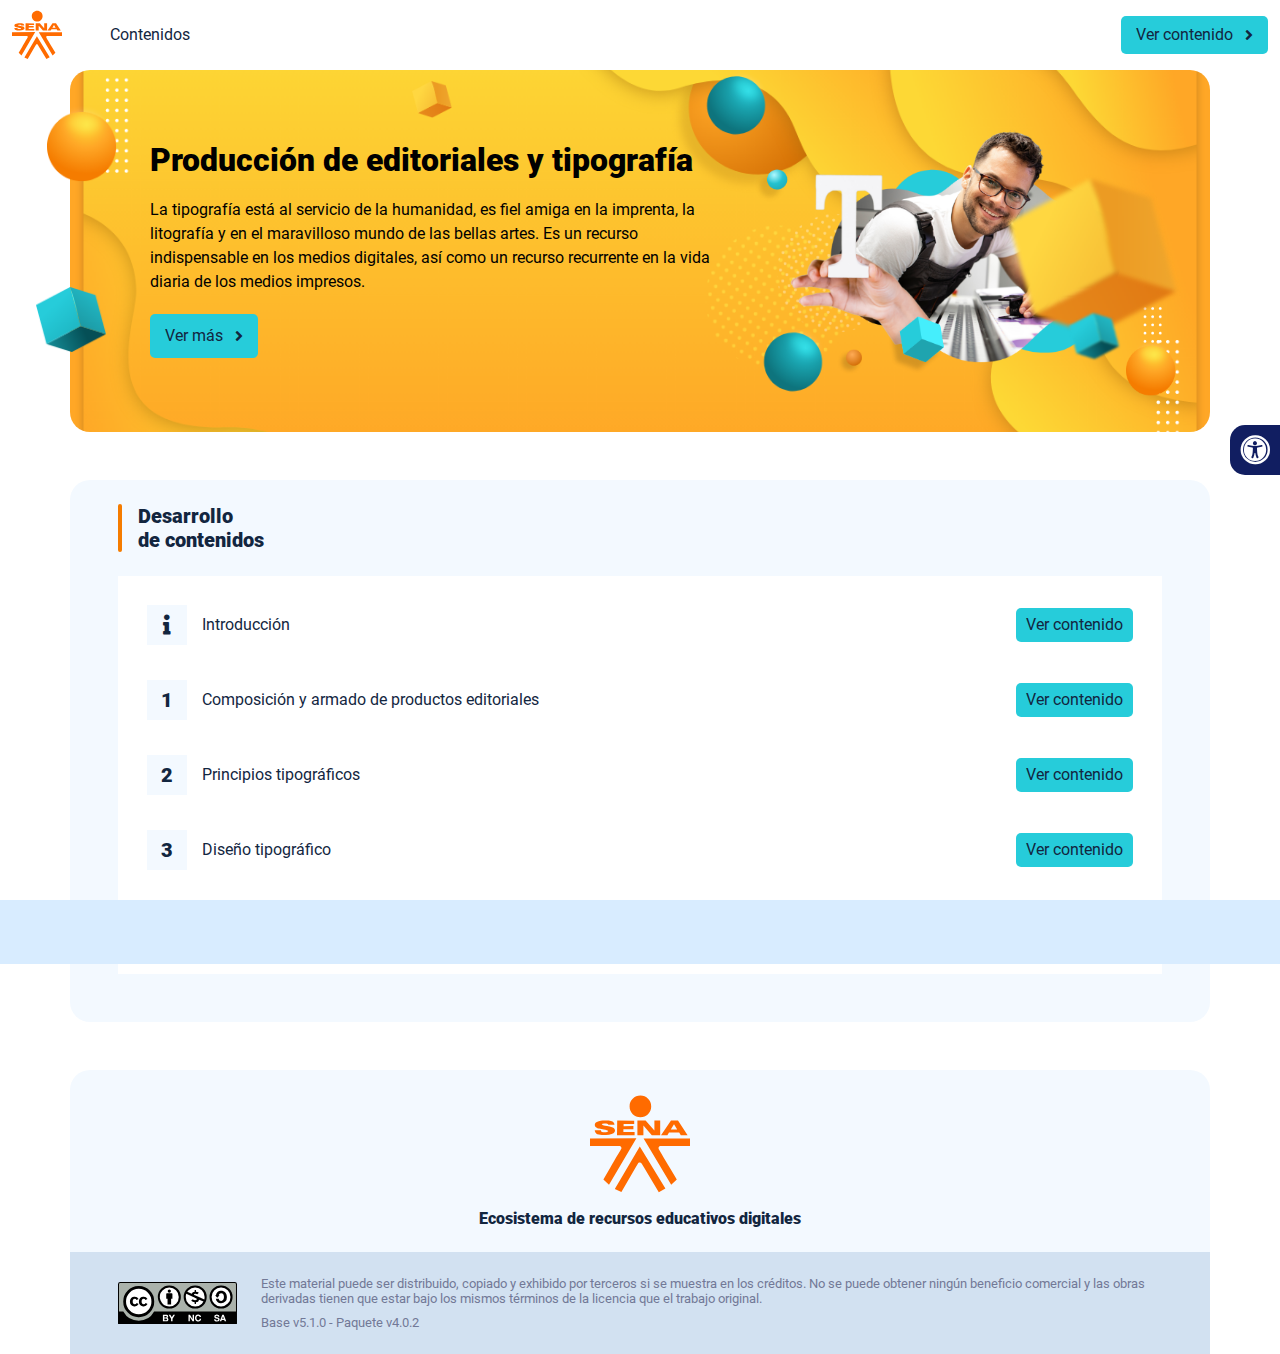
<file: index.html>
<!DOCTYPE html><html lang=""><head><meta charset="utf-8"><meta http-equiv="X-UA-Compatible" content="IE=edge"><meta name="viewport" content="width=device-width,initial-scale=1"><link rel="icon" href="favicon.ico"><title>Producción de editoriales y tipografía</title><link href="css/chunk-0b10f9b9.e71cb334.css" rel="prefetch"><link href="css/chunk-0d02006a.090da494.css" rel="prefetch"><link href="css/chunk-10d7dd5c.e71cb334.css" rel="prefetch"><link href="css/chunk-205221e7.e71cb334.css" rel="prefetch"><link href="css/chunk-2d4cff20.e71cb334.css" rel="prefetch"><link href="css/chunk-4ef72cd9.e71cb334.css" rel="prefetch"><link href="css/chunk-515a8379.bd8be53c.css" rel="prefetch"><link href="css/chunk-59974754.f17838b6.css" rel="prefetch"><link href="css/chunk-60a150e8.e71cb334.css" rel="prefetch"><link href="css/chunk-6e1e538a.d2f45819.css" rel="prefetch"><link href="css/chunk-7d598149.e71cb334.css" rel="prefetch"><link href="css/chunk-a71bdd78.e71cb334.css" rel="prefetch"><link href="css/chunk-cda87f0a.5d24a906.css" rel="prefetch"><link href="css/comple.6ac109ce.css" rel="prefetch"><link href="css/creditos.eb62b973.css" rel="prefetch"><link href="css/glosario.c1375252.css" rel="prefetch"><link href="css/referencias.8f7582c8.css" rel="prefetch"><link href="css/tema1.244c75f8.css" rel="prefetch"><link href="css/tema2.cd84b641.css" rel="prefetch"><link href="css/tema3.50a4f5da.css" rel="prefetch"><link href="js/actividad.1a4cbb6d.js" rel="prefetch"><link href="js/chunk-0206bfa0.5ee2c20a.js" rel="prefetch"><link href="js/chunk-0b10f9b9.204bb85e.js" rel="prefetch"><link href="js/chunk-0d02006a.6c318074.js" rel="prefetch"><link href="js/chunk-10d7dd5c.900a4ca9.js" rel="prefetch"><link href="js/chunk-13a6037e.7e587da9.js" rel="prefetch"><link href="js/chunk-205221e7.82f28f31.js" rel="prefetch"><link href="js/chunk-2c06842c.03c707f1.js" rel="prefetch"><link href="js/chunk-2d0e96ec.36061af0.js" rel="prefetch"><link href="js/chunk-2d208d90.624886ef.js" rel="prefetch"><link href="js/chunk-2d21d0e2.9d5149d2.js" rel="prefetch"><link href="js/chunk-2d22c123.09b2207b.js" rel="prefetch"><link href="js/chunk-2d4cff20.a2d587be.js" rel="prefetch"><link href="js/chunk-2e80bb9a.3bf8ba1b.js" rel="prefetch"><link href="js/chunk-2fdc87ee.6e5ceced.js" rel="prefetch"><link href="js/chunk-4ef72cd9.a90e6a73.js" rel="prefetch"><link href="js/chunk-515a8379.684e720f.js" rel="prefetch"><link href="js/chunk-5309f94e.b3535537.js" rel="prefetch"><link href="js/chunk-53ccb27e.d775fe39.js" rel="prefetch"><link href="js/chunk-59974754.22630042.js" rel="prefetch"><link href="js/chunk-60a150e8.814603e1.js" rel="prefetch"><link href="js/chunk-69444b4c.11d4a5d3.js" rel="prefetch"><link href="js/chunk-6e1e538a.6fa6f4c5.js" rel="prefetch"><link href="js/chunk-7d598149.64b5dfeb.js" rel="prefetch"><link href="js/chunk-a71bdd78.c7e2045c.js" rel="prefetch"><link href="js/chunk-c796899c.8db2fdf4.js" rel="prefetch"><link href="js/chunk-cda87f0a.e1761a82.js" rel="prefetch"><link href="js/chunk-e8a7823a.2b4d785b.js" rel="prefetch"><link href="js/comple.e7ac3640.js" rel="prefetch"><link href="js/creditos.9add533a.js" rel="prefetch"><link href="js/glosario.48fce4ad.js" rel="prefetch"><link href="js/intro.cc2906c9.js" rel="prefetch"><link href="js/referencias.4e12f5fc.js" rel="prefetch"><link href="js/sintesis.94be36fe.js" rel="prefetch"><link href="js/tema1.d55ae572.js" rel="prefetch"><link href="js/tema2.5be77293.js" rel="prefetch"><link href="js/tema3.93ec50ac.js" rel="prefetch"><link href="css/app.af52e005.css" rel="preload" as="style"><link href="css/chunk-vendors.04730ec9.css" rel="preload" as="style"><link href="js/app.f4e4aadd.js" rel="preload" as="script"><link href="js/chunk-vendors.dac6f634.js" rel="preload" as="script"><link href="css/chunk-vendors.04730ec9.css" rel="stylesheet"><link href="css/app.af52e005.css" rel="stylesheet"></head><body><noscript><strong>We're sorry but Producción de editoriales y tipografía doesn't work properly without JavaScript enabled. Please enable it to continue.</strong></noscript><div id="app"></div><script src="js/chunk-vendors.dac6f634.js"></script><script src="js/app.f4e4aadd.js"></script></body></html>
</file>
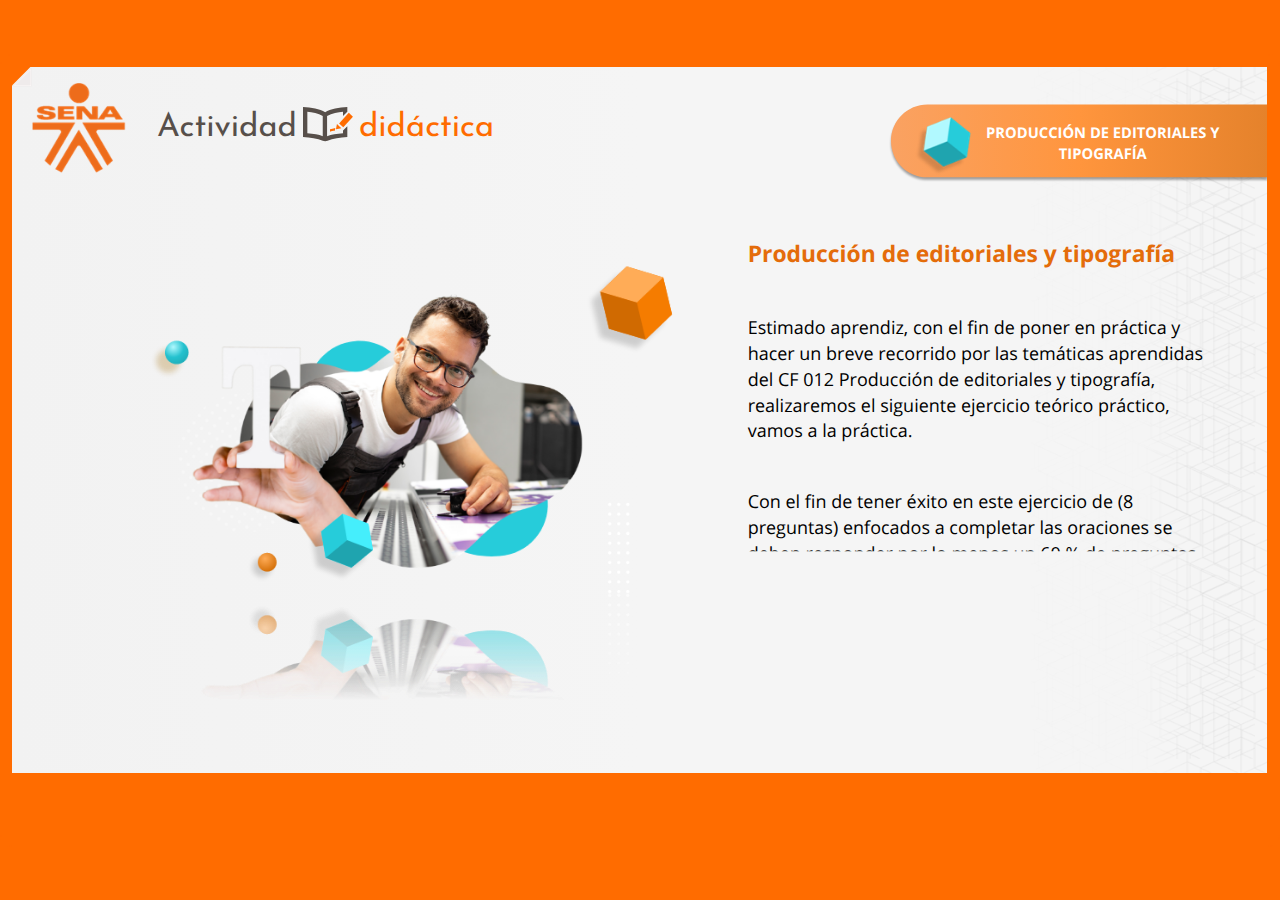
<file: actividades/index.html>
<!doctype html>
<html lang="es">
<head>
  <meta charset="utf-8">
  <!-- Creado con Storyline 360 - http://www.articulate.com  -->
  <!-- version: 3.57.26476.0 -->
  <title>Actividad did&#225;ctica</title>
  <meta http-equiv="x-ua-compatible" content="IE=edge"/>
  <meta name="viewport" content="width=device-width,initial-scale=1,user-scalable=no,shrink-to-fit=no,minimal-ui"/>
  <meta name="apple-mobile-web-app-capable" content="yes"/>
  <style>
    html, body { height: 100%; padding: 0; margin: 0 }
    #app { height: 100%; width: 100%; }
  </style>
  
  <script>window.THREE = { };</script>
</head>
<body style="background: #FF6C00" class="cs-HTML theme-classic">
  <!-- 360 -->
  <script>!function(e){var i=/iPhone/i,o=/iPod/i,n=/iPad/i,t=/(?=.*\bAndroid\b)(?=.*\bMobile\b)/i,d=/Android/i,s=/(?=.*\bAndroid\b)(?=.*\bSD4930UR\b)/i,b=/(?=.*\bAndroid\b)(?=.*\b(?:KFOT|KFTT|KFJWI|KFJWA|KFSOWI|KFTHWI|KFTHWA|KFAPWI|KFAPWA|KFARWI|KFASWI|KFSAWI|KFSAWA)\b)/i,r=/IEMobile/i,h=/(?=.*\bWindows\b)(?=.*\bARM\b)/i,a=/BlackBerry/i,l=/BB10/i,p=/Opera Mini/i,f=/(CriOS|Chrome)(?=.*\bMobile\b)/i,u=/(?=.*\bFirefox\b)(?=.*\bMobile\b)/i,c=new RegExp("(?:Nexus 7|BNTV250|Kindle Fire|Silk|GT-P1000)","i"),w=function(e,i){return e.test(i)},A=function(e){var A=e||navigator.userAgent,v=A.split("[FBAN");if(void 0!==v[1]&&(A=v[0]),this.apple={phone:w(i,A),ipod:w(o,A),tablet:!w(i,A)&&w(n,A),device:w(i,A)||w(o,A)||w(n,A)},this.amazon={phone:w(s,A),tablet:!w(s,A)&&w(b,A),device:w(s,A)||w(b,A)},this.android={phone:w(s,A)||w(t,A),tablet:!w(s,A)&&!w(t,A)&&(w(b,A)||w(d,A)),device:w(s,A)||w(b,A)||w(t,A)||w(d,A)},this.windows={phone:w(r,A),tablet:w(h,A),device:w(r,A)||w(h,A)},this.other={blackberry:w(a,A),blackberry10:w(l,A),opera:w(p,A),firefox:w(u,A),chrome:w(f,A),device:w(a,A)||w(l,A)||w(p,A)||w(u,A)||w(f,A)},this.seven_inch=w(c,A),this.any=this.apple.device||this.android.device||this.windows.device||this.other.device||this.seven_inch,this.phone=this.apple.phone||this.android.phone||this.windows.phone,this.tablet=this.apple.tablet||this.android.tablet||this.windows.tablet,"undefined"==typeof window)return this},v=function(){var e=new A;return e.Class=A,e};"undefined"!=typeof module&&module.exports&&"undefined"==typeof window?module.exports=A:"undefined"!=typeof module&&module.exports&&"undefined"!=typeof window?module.exports=v():"function"==typeof define&&define.amd?define("isMobile",[],e.isMobile=v()):e.isMobile=v()}(this);
    window.isMobile.apple.tablet = window.isMobile.apple.tablet ||
      (navigator.platform === 'MacIntel' && navigator.maxTouchPoints > 1);
    window.isMobile.apple.device = window.isMobile.apple.device || window.isMobile.apple.tablet;
    window.isMobile.tablet = window.isMobile.tablet || window.isMobile.apple.tablet;
    window.isMobile.any = window.isMobile.any || window.isMobile.apple.tablet;
  </script>

  <div id="focus-sink" tabindex="-1"></div>

  <div id="preso"></div>
  <script>
    window.DS = {};
    window.globals = {
      DATA_PATH_BASE: '',
      HAS_FRAME: true,
      HAS_SLIDE: true,

      lmsPresent: false,
      tinCanPresent: false,
      cmi5Present: false,
      aoSupport: false,
      scale: 'show all',
      captureRc: false,
      browserSize: 'optimal',
      bgColor: '#FF6C00',
      features: 'InsertSvgPicture,MultipleQuizTracking',
      themeName: 'classic',
      preloaderColor: '#FFFFFF',
      suppressAnalytics: false,
      productChannel: 'stable',
      publishSource: 'storyline',
      aid: 'aid|5304b41d-7af7-4125-b8d1-83eb222823e2',
      cid: 'fd4fcdb6-d3c5-4390-a3dd-eb095a2bc740',
      playerVersion: '3.57.26476.0',
      maxIosVideoElements: 10,

      
      parseParams: function(qs) {
        if (window.globals.parsedParams != null) {
          return window.globals.parsedParams;
        }
        qs = (qs || window.location.search.substr(1)).split('+').join(' ');
        var params = {},
            tokens,
            re = /[?&]?([^=]+)=([^&]*)/g;

        while (tokens = re.exec(qs)) {
          params[decodeURIComponent(tokens[1]).trim()] =
            decodeURIComponent(tokens[2]).trim();
        }
        window.globals.parsedParams = params;
        return params;
      }

    };

    (function() {

      var classTypes = [ 'desktop', 'mobile', 'phone', 'tablet' ];

      var addDeviceClasses = function(prefix, testObj) {
        var curr, i;
        for (i = 0; i < classTypes.length; i++) {
          curr = classTypes[i];
          if (testObj[curr]) {
            document.body.classList.add(prefix + curr);
          }
        }
      };

      var params = window.globals.parseParams(),
          isDevicePreview = params.devicepreview === '1',
          isPhoneOverride = params.deviceType === 'phone' || (isDevicePreview && params.phone == '1'),
          isTabletOverride = (params.deviceType === 'tablet' || isDevicePreview) && !isPhoneOverride,
          isMobileOverride = isPhoneOverride || isTabletOverride;

      var deviceView = {
        desktop: !window.isMobile.any && !isMobileOverride,
        mobile: window.isMobile.any || isMobileOverride,
        phone: isPhoneOverride || (window.isMobile.phone && !isTabletOverride),
        tablet: isTabletOverride || window.isMobile.tablet
      };

      window.globals.deviceView = deviceView;
      window.isMobile.desktop = !window.isMobile.any;
      window.isMobile.mobile = window.isMobile.any;

      addDeviceClasses('view-', deviceView);

    })();
  </script>
  
  <script src='story_content/user.js' type=text/javascript></script>
  <div class="slide-loader"></div>

  <script>
    if (window.globals.deviceView.isMobile) { var doc = document, loader = doc.body.querySelector('.slide-loader'); [ 1, 2, 3 ].forEach(function(n) { var d = doc.createElement('div'); d.style.backgroundColor = window.globals.preloaderColor; d.classList.add('mobile-loader-dot'); d.classList.add('dot' + n); loader.appendChild(d); }); }
  </script>

  <div class="mobile-load-title-overlay" style="display: none">
    <div class="mobile-load-title">Actividad did&#225;ctica</div>
  </div>

  <div class="mobile-chrome-warning"></div>

  <script>
    
    if (window.autoSpider && window.vInterfaceObject) {
      document.querySelector('.mobile-load-title-overlay').style.display = 'none';
    }
  </script>

  

  <link rel="stylesheet" href="html5/data/css/output.min.css" data-noprefix/>
</body>
<script src="html5/lib/scripts/bootstrapper.min.js"></script>
</html>
</file>
<file: css/chunk-0b10f9b9.e71cb334.css>
.horizontal-scroll__wrapper[data-v-22adfd6b]{overflow:hidden}.horizontal-scroll[data-v-22adfd6b]{display:flex;transition:transform .5s ease-in-out;align-items:center;flex-wrap:nowrap}.horizontal-scroll[data-v-22adfd6b]:not(.row){width:100%}.horizontal-scroll--item-fw[data-v-22adfd6b]>div{flex-grow:0;flex-shrink:0;width:100%;margin:0!important}
</file>
<file: css/chunk-0d02006a.090da494.css>
.barra-avance{display:flex;align-items:center;justify-content:space-between;position:fixed;bottom:0;left:0;width:100%;padding:10px;background-color:#d8ecff;transition:transform .5s ease-in-out;z-index:100000}.barra-avance__barra{margin:0 20px;flex:1;position:relative;max-width:800px}.barra-avance__barra--amarilla,.barra-avance__barra--blanca{height:4px}.barra-avance__barra--amarilla:after,.barra-avance__barra--amarilla:before,.barra-avance__barra--blanca:after,.barra-avance__barra--blanca:before{content:"";display:block;width:10px;height:10px;border-radius:50%;position:absolute;top:50%}.barra-avance__barra--amarilla:before,.barra-avance__barra--blanca:before{left:0;transform:translate(-50%,-50%)}.barra-avance__barra--amarilla:after,.barra-avance__barra--blanca:after{right:0;transform:translate(50%,-50%)}.barra-avance__barra--blanca,.barra-avance__barra--blanca:after,.barra-avance__barra--blanca:before{background-color:#fff}.barra-avance__barra--amarilla{position:absolute;width:100%;top:0;background-color:#26ccda}.barra-avance__barra--amarilla:after,.barra-avance__barra--amarilla:before{background-color:#26ccda}.barra-avance__boton--regresar{background-color:#b0c0d2}.barra-avance__boton--regresar span{color:#111e61!important}.barra-avance__boton--disable{opacity:0;pointer-events:none}.barra-avance--open{transform:translateY(0)}.barra-avance--close{transform:translateY(100%)}
</file>
<file: css/chunk-10d7dd5c.e71cb334.css>
.horizontal-scroll__wrapper[data-v-22adfd6b]{overflow:hidden}.horizontal-scroll[data-v-22adfd6b]{display:flex;transition:transform .5s ease-in-out;align-items:center;flex-wrap:nowrap}.horizontal-scroll[data-v-22adfd6b]:not(.row){width:100%}.horizontal-scroll--item-fw[data-v-22adfd6b]>div{flex-grow:0;flex-shrink:0;width:100%;margin:0!important}
</file>
<file: css/chunk-205221e7.e71cb334.css>
.horizontal-scroll__wrapper[data-v-22adfd6b]{overflow:hidden}.horizontal-scroll[data-v-22adfd6b]{display:flex;transition:transform .5s ease-in-out;align-items:center;flex-wrap:nowrap}.horizontal-scroll[data-v-22adfd6b]:not(.row){width:100%}.horizontal-scroll--item-fw[data-v-22adfd6b]>div{flex-grow:0;flex-shrink:0;width:100%;margin:0!important}
</file>
<file: css/chunk-2d4cff20.e71cb334.css>
.horizontal-scroll__wrapper[data-v-22adfd6b]{overflow:hidden}.horizontal-scroll[data-v-22adfd6b]{display:flex;transition:transform .5s ease-in-out;align-items:center;flex-wrap:nowrap}.horizontal-scroll[data-v-22adfd6b]:not(.row){width:100%}.horizontal-scroll--item-fw[data-v-22adfd6b]>div{flex-grow:0;flex-shrink:0;width:100%;margin:0!important}
</file>
<file: css/chunk-4ef72cd9.e71cb334.css>
.horizontal-scroll__wrapper[data-v-22adfd6b]{overflow:hidden}.horizontal-scroll[data-v-22adfd6b]{display:flex;transition:transform .5s ease-in-out;align-items:center;flex-wrap:nowrap}.horizontal-scroll[data-v-22adfd6b]:not(.row){width:100%}.horizontal-scroll--item-fw[data-v-22adfd6b]>div{flex-grow:0;flex-shrink:0;width:100%;margin:0!important}
</file>
<file: css/chunk-515a8379.bd8be53c.css>
.banner-interno{position:relative}.banner-interno__fondo{position:absolute;top:0;bottom:-50px;left:0;right:0;background-color:#ffa726;background-size:cover;background-position:50%}.banner-interno__titulo{display:flex;align-items:center}.banner-interno__titulo__icono{display:block;width:32px;height:32px;border-radius:50%;background-color:#000;position:relative}.banner-interno__titulo__icono i{color:#ffa726;position:absolute;left:50%;top:50%;transform:translate(-50%,-50%)}.banner-interno__titulo h1,.banner-interno__titulo h2,.banner-interno__titulo h3,.banner-interno__titulo h4,.banner-interno__titulo h5,.banner-interno__titulo h6{color:#000;line-height:1.1em}
</file>
<file: css/chunk-59974754.f17838b6.css>
.aside-menu{position:sticky;top:70px;flex:0 0 0;width:0;min-height:calc(100vh - 70px);max-height:calc(100vh - 70px);background-color:#f3f9ff;transition:flex .5s ease-in-out,width .5s ease-in-out;overflow-x:hidden;z-index:100001}.aside-menu a{color:#111e61}.aside-menu--open{flex:0 0 300px;width:300px}.aside-menu__content{width:300px;display:flex;flex-direction:column;justify-content:space-between;min-height:calc(100vh - 70px);max-height:calc(100vh - 70px);border-right:1px solid #d8ecff}@media (max-height:800px){.aside-menu__content{min-height:800px;max-height:800px;overflow-y:auto}}.aside-menu__header{padding:10px;text-align:center;background-color:#d8ecff}.aside-menu__header h4{margin:0}.aside-menu__menu{overflow-y:auto;flex-grow:1;list-style:none;padding-left:0;margin-bottom:0}.aside-menu__menu__item--active .aside-menu__menu__item__lnk,.aside-menu__menu__item--active .aside-menu__sec-menu__item__lnk{background-color:#d8ecff;font-weight:700}.aside-menu__menu__item--sub-menu:hover,.aside-menu__menu__item:hover,.aside-menu__sec-menu__item:hover{background-color:#d8ecff}.aside-menu__menu__item--sub-menu{padding-left:10px}.aside-menu__menu__item--sub-menu--active .aside-menu__menu__item__lnk,.aside-menu__menu__item--sub-menu--active .aside-menu__sec-menu__item__lnk{background-color:#d8ecff;font-weight:700;position:relative}.aside-menu__menu__item--sub-menu--active .aside-menu__menu__item__lnk:before,.aside-menu__menu__item--sub-menu--active .aside-menu__sec-menu__item__lnk:before{content:"";display:block;position:absolute;left:0;bottom:0;top:0;width:4px;border-radius:2px;background-color:#f57c00}.aside-menu__menu__item__lnk,.aside-menu__sec-menu__item__lnk{display:flex;align-items:center;padding:10px 15px;line-height:1.1em}.aside-menu__menu__item__lnk i,.aside-menu__menu__item__lnk span,.aside-menu__sec-menu__item__lnk i,.aside-menu__sec-menu__item__lnk span{margin-right:10px}.aside-menu__menu__item__lnk i:last-child,.aside-menu__menu__item__lnk span:last-child,.aside-menu__sec-menu__item__lnk i:last-child,.aside-menu__sec-menu__item__lnk span:last-child{margin-right:0}.aside-menu__sec-menu{background-color:#d8ecff;padding:10px 0;flex-shrink:0;margin-bottom:0}.aside-menu__sec-menu__item{padding:10px 15px}.aside-menu__sec-menu__item__lnk{padding:0;border-radius:1em}.aside-menu__sec-menu__item__lnk i{display:block;width:2em;height:2em;padding:.5em 0;text-align:center;background-color:#fff;border-radius:50%}.aside-menu__sec-menu__item__lnk:hover{background-color:#fff}@media (max-width:992px){.aside-menu{position:fixed;top:70px}}@media (max-width:576px){.aside-menu__sec-menu{padding-bottom:110px}}
</file>
<file: css/chunk-60a150e8.e71cb334.css>
.horizontal-scroll__wrapper[data-v-22adfd6b]{overflow:hidden}.horizontal-scroll[data-v-22adfd6b]{display:flex;transition:transform .5s ease-in-out;align-items:center;flex-wrap:nowrap}.horizontal-scroll[data-v-22adfd6b]:not(.row){width:100%}.horizontal-scroll--item-fw[data-v-22adfd6b]>div{flex-grow:0;flex-shrink:0;width:100%;margin:0!important}
</file>
<file: css/chunk-6e1e538a.d2f45819.css>
.accesibilidad[data-v-4f6b7c58]{position:fixed;right:0;top:50vh;height:50px;background-color:#111e61;border-top-left-radius:15px;border-bottom-left-radius:15px;transform:translateY(-50%) translateX(100%) translateX(-50px);overflow:hidden;transition:transform .3s ease-in-out,height .3s ease-in-out}.accesibilidad[data-v-4f6b7c58]:hover{transform:translateY(-50%) translateX(0);height:12.75rem}.accesibilidad [data-v-4f6b7c58]{color:#fff}.accesibilidad__menu__content .accesibilidad__menu__item[data-v-4f6b7c58]{cursor:pointer}.accesibilidad__menu__content .accesibilidad__menu__item[data-v-4f6b7c58]:hover{background-color:#273685}.accesibilidad__menu__content .accesibilidad__menu__item[data-v-4f6b7c58]:last-child{border:none}.accesibilidad__menu__item[data-v-4f6b7c58]{display:flex;align-items:center;padding:10px;border-bottom:1px solid #273685;line-height:1em;-webkit-user-select:none;-moz-user-select:none;-ms-user-select:none;user-select:none}.accesibilidad__menu i[data-v-4f6b7c58]{font-size:30px;font-style:normal;margin-right:10px;line-height:1em}.accesibilidad__menu img[data-v-4f6b7c58]{width:30px;margin-right:10px}
</file>
<file: css/chunk-7d598149.e71cb334.css>
.horizontal-scroll__wrapper[data-v-22adfd6b]{overflow:hidden}.horizontal-scroll[data-v-22adfd6b]{display:flex;transition:transform .5s ease-in-out;align-items:center;flex-wrap:nowrap}.horizontal-scroll[data-v-22adfd6b]:not(.row){width:100%}.horizontal-scroll--item-fw[data-v-22adfd6b]>div{flex-grow:0;flex-shrink:0;width:100%;margin:0!important}
</file>
<file: css/chunk-a71bdd78.e71cb334.css>
.horizontal-scroll__wrapper[data-v-22adfd6b]{overflow:hidden}.horizontal-scroll[data-v-22adfd6b]{display:flex;transition:transform .5s ease-in-out;align-items:center;flex-wrap:nowrap}.horizontal-scroll[data-v-22adfd6b]:not(.row){width:100%}.horizontal-scroll--item-fw[data-v-22adfd6b]>div{flex-grow:0;flex-shrink:0;width:100%;margin:0!important}
</file>
<file: css/chunk-cda87f0a.5d24a906.css>
.header[data-v-a108b06a]{position:sticky;top:0;padding-top:10px;padding-bottom:10px;background-color:#fff;z-index:10010;line-height:1.1em}.header__logo[data-v-a108b06a]{width:50px}@media (max-width:576px){.header__componente-formativo[data-v-a108b06a]{font-size:.8em}}.header__menu[data-v-a108b06a]{cursor:pointer}.header__menu span[data-v-a108b06a]{font-size:.7em;display:block;line-height:1em;text-align:center;color:#111e61}.header__menu__btn[data-v-a108b06a]{width:30px;height:30px;position:relative;margin-bottom:4px}.header__menu__btn .line-1[data-v-a108b06a],.header__menu__btn .line-2[data-v-a108b06a],.header__menu__btn .line-3[data-v-a108b06a]{height:4px;width:30px;background-color:#111e61;transform-origin:center center;position:absolute;left:0;border-radius:2px}.header__menu__btn .line-1[data-v-a108b06a]{top:4px;-webkit-animation:line-1-inactive-data-v-a108b06a .5s ease-in-out forwards;animation:line-1-inactive-data-v-a108b06a .5s ease-in-out forwards}.header__menu__btn .line-2[data-v-a108b06a]{top:13px;-webkit-animation:line-2-inactive-data-v-a108b06a .5s ease-in-out forwards;animation:line-2-inactive-data-v-a108b06a .5s ease-in-out forwards}.header__menu__btn .line-3[data-v-a108b06a]{top:22px;-webkit-animation:line-3-inactive-data-v-a108b06a .5s ease-in-out forwards;animation:line-3-inactive-data-v-a108b06a .5s ease-in-out forwards}.header__menu__btn[data-v-a108b06a]:hover{cursor:pointer}.header__menu__btn--open .line-1[data-v-a108b06a]{-webkit-animation:line-1-active-data-v-a108b06a .5s ease-in-out forwards;animation:line-1-active-data-v-a108b06a .5s ease-in-out forwards}.header__menu__btn--open .line-2[data-v-a108b06a]{-webkit-animation:line-2-active-data-v-a108b06a .5s ease-in-out forwards;animation:line-2-active-data-v-a108b06a .5s ease-in-out forwards}.header__menu__btn--open .line-3[data-v-a108b06a]{-webkit-animation:line-3-active-data-v-a108b06a .5s ease-in-out forwards;animation:line-3-active-data-v-a108b06a .5s ease-in-out forwards}@-webkit-keyframes line-1-active-data-v-a108b06a{0%{transform:translate(0) rotate(0)}50%{transform:translateY(9px) rotate(0)}to{transform:translateY(9px) rotate(45deg)}}@keyframes line-1-active-data-v-a108b06a{0%{transform:translate(0) rotate(0)}50%{transform:translateY(9px) rotate(0)}to{transform:translateY(9px) rotate(45deg)}}@-webkit-keyframes line-2-active-data-v-a108b06a{0%{transform:scale(1)}to{transform:scale(0)}}@keyframes line-2-active-data-v-a108b06a{0%{transform:scale(1)}to{transform:scale(0)}}@-webkit-keyframes line-3-active-data-v-a108b06a{0%{transform:translate(0) rotate(0)}50%{transform:translateY(-9px) rotate(0)}to{transform:translateY(-9px) rotate(-45deg)}}@keyframes line-3-active-data-v-a108b06a{0%{transform:translate(0) rotate(0)}50%{transform:translateY(-9px) rotate(0)}to{transform:translateY(-9px) rotate(-45deg)}}@-webkit-keyframes line-1-inactive-data-v-a108b06a{0%{transform:translateY(9px) rotate(45deg)}50%{transform:translateY(9px) rotate(0)}to{transform:translate(0) rotate(0)}}@keyframes line-1-inactive-data-v-a108b06a{0%{transform:translateY(9px) rotate(45deg)}50%{transform:translateY(9px) rotate(0)}to{transform:translate(0) rotate(0)}}@-webkit-keyframes line-2-inactive-data-v-a108b06a{0%{transform:scale(0)}to{transform:scale(1)}}@keyframes line-2-inactive-data-v-a108b06a{0%{transform:scale(0)}to{transform:scale(1)}}@-webkit-keyframes line-3-inactive-data-v-a108b06a{0%{transform:translateY(-9px) rotate(-45deg)}50%{transform:translateY(-9px) rotate(0)}to{transform:translate(0) rotate(0)}}@keyframes line-3-inactive-data-v-a108b06a{0%{transform:translateY(-9px) rotate(-45deg)}50%{transform:translateY(-9px) rotate(0)}to{transform:translate(0) rotate(0)}}
</file>
<file: css/comple.6ac109ce.css>
.banner-interno{position:relative}.banner-interno__fondo{position:absolute;top:0;bottom:-50px;left:0;right:0;background-color:#ffa726;background-size:cover;background-position:50%}.banner-interno__titulo{display:flex;align-items:center}.banner-interno__titulo__icono{display:block;width:32px;height:32px;border-radius:50%;background-color:#000;position:relative}.banner-interno__titulo__icono i{color:#ffa726;position:absolute;left:50%;top:50%;transform:translate(-50%,-50%)}.banner-interno__titulo h1,.banner-interno__titulo h2,.banner-interno__titulo h3,.banner-interno__titulo h4,.banner-interno__titulo h5,.banner-interno__titulo h6{color:#000;line-height:1.1em}.complementario__enlaces{display:flex;justify-content:center;flex-wrap:wrap}.complementario__enlaces a{margin:0 5px}.complementario__btn{font-size:1.5em;line-height:1em}table{width:calc(100% - 1px);min-width:800px}table thead{background-color:#d8ecff}table thead th{border-color:#d8ecff}table td,table th{padding:25px 20px;text-align:center}table td:first-child,table th:first-child{text-align:left}
</file>
<file: css/creditos.eb62b973.css>
.banner-interno{position:relative}.banner-interno__fondo{position:absolute;top:0;bottom:-50px;left:0;right:0;background-color:#ffa726;background-size:cover;background-position:50%}.banner-interno__titulo{display:flex;align-items:center}.banner-interno__titulo__icono{display:block;width:32px;height:32px;border-radius:50%;background-color:#000;position:relative}.banner-interno__titulo__icono i{color:#ffa726;position:absolute;left:50%;top:50%;transform:translate(-50%,-50%)}.banner-interno__titulo h1,.banner-interno__titulo h2,.banner-interno__titulo h3,.banner-interno__titulo h4,.banner-interno__titulo h5,.banner-interno__titulo h6{color:#000;line-height:1.1em}.footer{background-color:#d2e1f1;border-bottom-right-radius:0!important;border-bottom-left-radius:0!important}.footer__all-round{border-bottom-right-radius:20px!important;border-bottom-left-radius:20px!important}.footer p{color:#727997;line-height:1.2em}.creditos-vista .tarjeta.credito{background-color:#d2e1f1}.creditos{color:#727997;overflow-x:auto}.creditos__item{min-width:490px}.creditos p{line-height:1.3em;margin-bottom:0;color:#727997}.creditos__titulo{font-weight:700;background-color:#d2e1f1;padding:5px 10px;border-top-radius:5px;border-top-left-radius:5px;border-top-right-radius:5px}.creditos table td,.creditos table th{border-color:#d2e1f1}
</file>
<file: css/glosario.c1375252.css>
.banner-interno{position:relative}.banner-interno__fondo{position:absolute;top:0;bottom:-50px;left:0;right:0;background-color:#ffa726;background-size:cover;background-position:50%}.banner-interno__titulo{display:flex;align-items:center}.banner-interno__titulo__icono{display:block;width:32px;height:32px;border-radius:50%;background-color:#000;position:relative}.banner-interno__titulo__icono i{color:#ffa726;position:absolute;left:50%;top:50%;transform:translate(-50%,-50%)}.banner-interno__titulo h1,.banner-interno__titulo h2,.banner-interno__titulo h3,.banner-interno__titulo h4,.banner-interno__titulo h5,.banner-interno__titulo h6{color:#000;line-height:1.1em}.glosario__letra-item{display:flex}.glosario__letra-item__texto{padding-top:5px}.glosario__letra-item__letra__icono{width:32px;height:32px;position:relative;line-height:1em;border-radius:50%;background-color:#d2e1f1}.glosario__letra-item__letra__icono span{position:absolute;left:50%;top:50%;transform:translate(-50%,-50%);font-size:1.1em;font-weight:900}
</file>
<file: css/referencias.8f7582c8.css>
.banner-interno{position:relative}.banner-interno__fondo{position:absolute;top:0;bottom:-50px;left:0;right:0;background-color:#ffa726;background-size:cover;background-position:50%}.banner-interno__titulo{display:flex;align-items:center}.banner-interno__titulo__icono{display:block;width:32px;height:32px;border-radius:50%;background-color:#000;position:relative}.banner-interno__titulo__icono i{color:#ffa726;position:absolute;left:50%;top:50%;transform:translate(-50%,-50%)}.banner-interno__titulo h1,.banner-interno__titulo h2,.banner-interno__titulo h3,.banner-interno__titulo h4,.banner-interno__titulo h5,.banner-interno__titulo h6{color:#000;line-height:1.1em}.referencias__item:last-child hr{display:none}.referencias__item a{color:#2196f3;text-decoration:underline;overflow-wrap:break-word}
</file>
<file: css/tema1.244c75f8.css>
.tarjeta-avatar>img{transform:translateY(80%) translateX(-50%)}.tarjeta.color-primario h2,.tarjeta.color-secundario h2{margin-top:50px}.tarjeta-flip.color-secundario.flip1 .tarjeta-flip__img{background-color:#fff;box-shadow:0 0 10px rgba(0,0,0,.08)}.tarjeta-flip.color-secundario.flip1 .tarjeta-flip__contenido{background-color:#366592;color:#fff}.tarjeta-flip__contenido{display:flex;flex-direction:column;place-content:center}.flip1 .tarjeta-flip__contenido *{color:#fff!important;text-align:center!important}.tarjeta-flip__contenido *{text-align:center!important}.lista-ul li i.fas.fa-angle-right{color:#f57c00}.linea-tiempo-d__item--selected .linea-tiempo-d__item__content.tarjeta.tarjeta--gris{background-color:#b1f9ff;color:#12263f}.linea-tiempo-d__item--selected .linea-tiempo-d__item__number{background-color:#b1f9ff!important;color:#12263f!important}.linea-tiempo-d__item__content.tarjeta.tarjeta--gris,.linea-tiempo-d__item__number{background-color:#1fa4af;color:#fff;font-weight:700}.img-infografica__card .tarjeta{background-color:#fff;border:2px solid #ffac57}.tarjeta.tarjeta--azul.acordion__activo{background-color:#ffdcb9!important}.cajon.color-secundario{background-color:#ffd1a2}.cajon.color-secundario:before{background-color:#ffac57}.slyder-a__tipo-a .slyder-a__btn--atrs{left:-22px}.slyder-a__tipo-a .slyder-a__btn--sigt{right:-22px}
</file>
<file: css/tema2.cd84b641.css>
.tarjeta.color-acento-contenido--borde{background-color:#fff3bf;color:#12263f;border:none}.tabs-a__tab{background-color:#f6f6f6}.img-infografica__card .tarjeta{background-color:#fff;border:2px solid #ffac57}.img-infografica__card .tarjeta *{color:#12263f}.tarjeta.tarjeta--azul.acordion__activo{background-color:#ffdcb9!important}.cajon.color-secundario{background-color:#ffd1a2}.cajon.color-secundario:before{background-color:#ffac57}
</file>
<file: css/tema3.50a4f5da.css>
.tabs-b__tab{background-color:#fff9df;border:none}.tabs-b__tab--active{background-color:#fff!important}.cont_magic1{position:relative;z-index:2}.cont_magic1:before{content:"";width:106%;height:95%;background-color:#fff3bf;position:absolute;z-index:-1;top:-9%;left:-3%}.cont_magic2{position:relative;z-index:2}.cont_magic2:before{content:"";width:100%;height:90%;background-color:#ffd1a2;position:absolute;z-index:-1;top:4%}.cajon.color-primario{background-color:#fff3bf}.img-infografica-b__item,.img-infografica__item{width:3.5%}.img-infografica-b.color-secundario .img-infografica__item__numero,.img-infografica.color-secundario .img-infografica__item__numero{color:#fff;font-weight:700;text-shadow:0 0 5px #727272}.img-infografica-b.color-secundario .img-infografica-b__item__dot:after,.img-infografica-b.color-secundario .img-infografica-b__item__dot:before,.img-infografica-b.color-secundario .img-infografica__item__dot:after,.img-infografica-b.color-secundario .img-infografica__item__dot:before,.img-infografica.color-secundario .img-infografica-b__item__dot:after,.img-infografica.color-secundario .img-infografica-b__item__dot:before,.img-infografica.color-secundario .img-infografica__item__dot:after,.img-infografica.color-secundario .img-infografica__item__dot:before{background-color:#26ccda}.img-infografica__card .tarjeta{background-color:#fff;border:3px solid #1fa4af}.linea-tiempo-d__item--selected .linea-tiempo-d__item__content.tarjeta.tarjeta--gris{background-color:#b1f9ff;color:#12263f}.linea-tiempo-d__item--selected .linea-tiempo-d__item__number{background-color:#b1f9ff!important;color:#12263f!important}.linea-tiempo-d__item__content.tarjeta.tarjeta--gris,.linea-tiempo-d__item__number{background-color:#1fa4af;color:#fff;font-weight:700}.tabs-a__content-item.tabs-a__content-item--active{height:100%;background-color:#fff3bf;border-radius:20px}.tarjeta.color-acento-contenido--borde{border:none;background-color:transparent}
</file>
<file: css/app.af52e005.css>
.titulo-segundo:after{border-left-color:#f57c00!important}.curso-main-container>.container{overflow-x:clip!important}.fondo-contenido{position:absolute;padding:0;z-index:2;height:100%;width:100%}.banner-principal__info{padding-left:80px!important;z-index:3}.banner-principal h1,.banner-principal h2,.banner-principal h3,.banner-principal h4,.banner-principal h5,.banner-principal h6,.banner-principal p{color:#000}.banner-principal .tarjeta{background-color:#ffa726;background-size:cover;background-position:50%}.banner-principal__info{display:flex;flex-direction:column;justify-content:center}.banner-principal__programa{display:flex;align-items:center;margin-bottom:20px}.banner-principal__componente{margin-bottom:20px}.banner-principal__componente h1{line-height:1.1em}@media (max-width:576px){.banner-principal__componente h1{font-size:2em}}.banner-principal__descripcion{margin-bottom:20px}.banner-principal__row{justify-content:space-around}.banner-principal__row .banner-principal__img{padding-right:1.5rem!important}@media (min-width:576px){.banner-principal__row .banner-principal__img{padding-right:3rem!important}}.banner-principal__img{-webkit-animation:scale 5s ease-in-out infinite alternate;animation:scale 5s ease-in-out infinite alternate;align-self:center;padding-top:1.5rem;padding-bottom:1.5rem}@media (min-width:576px){.banner-principal__img{padding-top:3rem!important;padding-bottom:3rem!important}}.imagen_flotante_1{-webkit-animation:float1 3s ease-in-out infinite alternate;animation:float1 3s ease-in-out infinite alternate;position:absolute;width:70px;bottom:80px;left:-3%}.imagen_flotante_2{-webkit-animation:float1 3.5s ease-in-out infinite alternate;animation:float1 3.5s ease-in-out infinite alternate;position:absolute;width:70px;top:30px;left:-2%}.imagen_flotante_3{-webkit-animation:float1 3.8s ease-in-out infinite alternate;animation:float1 3.8s ease-in-out infinite alternate;position:absolute;width:90px;bottom:30px;left:60%}.imagen_flotante_4{-webkit-animation:float1 4s ease-in-out infinite alternate;animation:float1 4s ease-in-out infinite alternate;position:absolute;width:90px;top:-5%;left:55%;z-index:99}.imagen_flotante_5{-webkit-animation:float1 3.9s ease-in-out infinite alternate;animation:float1 3.9s ease-in-out infinite alternate;position:absolute;width:40px;top:3%;left:30%;z-index:99}.imagen_flotante_6{filter:blur(2px);-webkit-animation:float1 2.7s ease-in-out infinite alternate;animation:float1 2.7s ease-in-out infinite alternate;position:absolute;width:167px;top:30%;right:3%;z-index:99}.imagen_flotante_7{-webkit-animation:float1 2.5s ease-in-out infinite alternate;animation:float1 2.5s ease-in-out infinite alternate;bottom:10%;right:3%}.imagen_flotante_7,.imagen_flotante_8{position:absolute;width:50px;z-index:99}.imagen_flotante_8{filter:blur(1px);-webkit-animation:float1 3s ease-in-out infinite alternate;animation:float1 3s ease-in-out infinite alternate;bottom:20%;right:8%}@-webkit-keyframes float1{0%{transform:translateY(20px)}to{transform:translateY(0)}}@keyframes float1{0%{transform:translateY(20px)}to{transform:translateY(0)}}@-webkit-keyframes scale{0%{transform:scale(1.1)}to{transform:scale(1)}}@keyframes scale{0%{transform:scale(1.1)}to{transform:scale(1)}}@media (max-width:992px){.fondo-contenido{display:none}.fondo-contenido2{background-repeat:no-repeat;background-size:cover}}.footer{background-color:#d2e1f1;border-bottom-right-radius:0!important;border-bottom-left-radius:0!important}.footer__all-round{border-bottom-right-radius:20px!important;border-bottom-left-radius:20px!important}.footer p{color:#727997;line-height:1.2em}.inicio .footer{border-radius:0!important}.resultados-aprendizaje__item{margin-bottom:20px}.resultados-aprendizaje__item:last-child{margin-bottom:0}.desarrollo-contenidos__item{display:flex;align-items:center;justify-content:space-between;margin-bottom:25px;padding:5px;border-radius:5px}.desarrollo-contenidos__item__texto{display:flex;align-items:center;color:#12263f}.desarrollo-contenidos__item__icono{display:block;background-color:#f3f9ff;font-size:20px;font-weight:900;text-align:center;padding:10px;line-height:1em;width:40px;margin-right:15px}.desarrollo-contenidos__item:last-child{margin-bottom:0}.desarrollo-contenidos__item:hover{background-color:#f3f9ff;font-weight:900;color:#111e61}.creditos-inicio{border-bottom-left-radius:0!important;border-bottom-right-radius:0!important}.creditos-inicio__container hr{margin:15px 0}.creditos-inicio__titulo{display:flex;align-items:center}.creditos-inicio__imagenes{display:flex;flex-wrap:wrap}.creditos-inicio__imagenes img{width:auto;max-height:60px;margin-right:15px;margin-top:5px;margin-bottom:5px}*,:after,:before{box-sizing:inherit}html{height:100%;line-height:1.15;box-sizing:border-box;-webkit-font-smoothing:antialiased;-moz-osx-font-smoothing:grayscale;-webkit-text-size-adjust:100%;-ms-text-size-adjust:100%;text-rendering:optimizeLegibility}a,abbr,acronym,address,applet,article,aside,audio,b,big,blockquote,body,canvas,caption,center,cite,code,dd,del,details,dfn,div,dl,dt,em,embed,fieldset,figcaption,figure,footer,form,h1,h2,h3,h4,h5,h6,header,hgroup,html,i,iframe,img,ins,kbd,label,legend,li,mark,menu,nav,object,ol,output,p,pre,q,ruby,s,samp,section,small,span,strike,strong,sub,summary,sup,table,tbody,td,tfoot,th,thead,time,tr,tt,u,ul,var,video{margin:0;padding:0;border:0;outline:0;background:transparent;vertical-align:baseline}article,aside,details,figcaption,figure,footer,header,main,menu,nav,section,summary{display:block}[hidden],template{display:none}hr{box-sizing:content-box;height:0;border-bottom:1px solid #e8e8e8;border-left:0;border-right:0;border-top:0;margin:1.5em 0;overflow:visible}[hidden]{display:none}a{font-family:Roboto,sans-serif;font-size:1em;font-weight:400;text-decoration:none;color:#12263f;background-color:transparent;transition:all .15s ease-in-out;-webkit-text-decoration-skip:objects}a:active,a:hover{outline-width:0}a:active,a:focus,a:hover{color:#000}[type=button],[type=reset],[type=submit],button{-webkit-appearance:none;-moz-appearance:none;appearance:none;cursor:pointer;display:inline-block;vertical-align:middle;border:0;border-radius:5px;color:#12263f;background-color:#26ccda;font-family:Roboto,sans-serif;font-weight:400;font-size:1em;-webkit-font-smoothing:antialiased;line-height:1em;white-space:nowrap;text-decoration:none;text-transform:none;padding:.75em 1.5em;margin:0;-webkit-user-select:none;-moz-user-select:none;-ms-user-select:none;user-select:none;overflow:visible;transition:background-color .15s ease-in-out}[type=button]:focus,[type=button]:hover,[type=reset]:focus,[type=reset]:hover,[type=submit]:focus,[type=submit]:hover,button:focus,button:hover{background-color:#26ccda;color:#12263f}[type=button]:disabled,[type=reset]:disabled,[type=submit]:disabled,button:disabled{cursor:not-allowed;opacity:.5}[type=button]:disabled:hover,[type=reset]:disabled:hover,[type=submit]:disabled:hover,button:disabled:hover{background-color:#26ccda}input,select,textarea{margin:0;display:block;font-family:Roboto,sans-serif;font-size:16px}input{overflow:visible}[type=color],[type=date],[type=datetime-local],[type=datetime],[type=email],[type=month],[type=number],[type=password],[type=search],[type=tel],[type=text],[type=time],[type=url],[type=week],input:not([type]),select,select[multiple],textarea{background-color:#fff;border:1px solid #e8e8e8;border-radius:5px;box-shadow:inset 0 1px 3px rgba(0,0,0,.06);box-sizing:inherit;margin-bottom:.75em;padding:.5em;transition:border-color .15s ease-in-out;width:100%}[type=color]:hover,[type=date]:hover,[type=datetime-local]:hover,[type=datetime]:hover,[type=email]:hover,[type=month]:hover,[type=number]:hover,[type=password]:hover,[type=search]:hover,[type=tel]:hover,[type=text]:hover,[type=time]:hover,[type=url]:hover,[type=week]:hover,input:not([type]):hover,select:hover,select[multiple]:hover,textarea:hover{border-color:shade(#e8e8e8,20%)}[type=color]:focus,[type=date]:focus,[type=datetime-local]:focus,[type=datetime]:focus,[type=email]:focus,[type=month]:focus,[type=number]:focus,[type=password]:focus,[type=search]:focus,[type=tel]:focus,[type=text]:focus,[type=time]:focus,[type=url]:focus,[type=week]:focus,input:not([type]):focus,select:focus,select[multiple]:focus,textarea:focus{border-color:#f57c00;box-shadow:inset 0 1px 3px rgba(0,0,0,.06),0 0 5px rgba(255,157,13,.7);outline:none}[type=color]:disabled,[type=date]:disabled,[type=datetime-local]:disabled,[type=datetime]:disabled,[type=email]:disabled,[type=month]:disabled,[type=number]:disabled,[type=password]:disabled,[type=search]:disabled,[type=tel]:disabled,[type=text]:disabled,[type=time]:disabled,[type=url]:disabled,[type=week]:disabled,input:not([type]):disabled,select:disabled,select[multiple]:disabled,textarea:disabled{background-color:shade(#fff,5%);cursor:not-allowed}[type=color]:disabled:hover,[type=date]:disabled:hover,[type=datetime-local]:disabled:hover,[type=datetime]:disabled:hover,[type=email]:disabled:hover,[type=month]:disabled:hover,[type=number]:disabled:hover,[type=password]:disabled:hover,[type=search]:disabled:hover,[type=tel]:disabled:hover,[type=text]:disabled:hover,[type=time]:disabled:hover,[type=url]:disabled:hover,[type=week]:disabled:hover,input:not([type]):disabled:hover,select:disabled:hover,select[multiple]:disabled:hover,textarea:disabled:hover{border:1px solid #e8e8e8}select{text-transform:none;max-width:100%;border-radius:5px}::-webkit-file-upload-button{background-color:#26ccda;border:none;cursor:pointer;color:#12263f;border-radius:5px;padding:.75em 1.5em}::-webkit-file-upload-button:hover{background-color:#26ccda}optgroup{font-weight:700}fieldset{border:1px solid #e8e8e8;background-color:transparent;padding:1.5em;-webkit-margin-start:0;-webkit-margin-end:0;-webkit-padding-before:1.5em;-webkit-padding-start:1.5em;-webkit-padding-end:1.5em;-webkit-padding-after:1.5em}legend{box-sizing:border-box;color:inherit;display:table;max-width:100%;padding:0;white-space:normal;font-weight:600;-webkit-padding-start:0;-webkit-padding-end:0}label,legend{margin-bottom:.375em}label{display:block;font-size:1em;font-family:Roboto,sans-serif;font-weight:900}textarea{overflow:auto;resize:vertical}[type=checkbox],[type=radio]{box-sizing:border-box;padding:0;display:inline;margin-right:.375em}[type=number]::-webkit-inner-spin-button,[type=number]::-webkit-outer-spin-button{height:auto}[type=search]{-webkit-appearance:textfield;outline-offset:-2px}[type=search]::-webkit-search-cancel-button,[type=search]::-webkit-search-decoration{-webkit-appearance:none;-moz-appearance:none}::-moz-placeholder{color:#999}:-ms-input-placeholder{color:#999}::placeholder{color:#999}::-webkit-file-upload-button{-webkit-appearance:button;-moz-appearance:button;font:inherit}[type=file]{margin-bottom:.75em;width:100%}[type=button],[type=reset],[type=submit],button{-webkit-appearance:button}[type=button]::-moz-focus-inner,[type=reset]::-moz-focus-inner,[type=submit]::-moz-focus-inner,button::-moz-focus-inner{border-style:none;padding:0}[type=button]:-moz-focusring,[type=reset]:-moz-focusring,[type=submit]:-moz-focusring,button:-moz-focusring{outline:1px dotted ButtonText}progress{vertical-align:baseline}ol,ul{list-style:none;margin-bottom:1em}dt{font-weight:700}figure,img,picture,svg{margin:0;width:100%;max-width:100%}figcaption{display:block;background-color:#e8e8e8;padding:.75em 1.5em;font-size:.8em;font-weight:700}img,svg{display:block;border-style:none}svg:not(:root){overflow:hidden}audio,canvas,progress,video{display:inline-block}audio:not([controls]){display:none;height:0}template{display:none}table{border-collapse:collapse;border-spacing:0;table-layout:fixed;width:100%}td,th,tr{vertical-align:middle}td,th{border:1px solid #e8e8e8;padding:.75em}th{font-size:.875em;line-height:1.2}td{line-height:1.5}body{font-size:16px;font-weight:400;line-height:1.5}body,h1,h2,h3,h4,h5,h6{color:#12263f;font-family:Roboto,sans-serif}h1,h2,h3,h4,h5,h6{font-weight:900;line-height:1.2;margin:0 0 .75em}h1{font-size:2em}h2{font-size:1.5em}h3{font-size:1.25em}h4{font-size:1.125em}h5{font-size:1em}h6{font-size:.875em}p{font-family:Roboto,sans-serif;font-size:1em;font-weight:400;line-height:1.5;color:#12263f;margin-bottom:1em}b,strong{font-weight:700}dfn,em,i{font-style:italic}br{line-height:2em}u{text-decoration:underline}code,kbd,pre,samp{color:#727997;font-family:Lucida Console,Courier New,monospace;font-size:1em}sub,sup{font-size:75%;line-height:0;position:relative;vertical-align:baseline}sub{bottom:-.25em}sup{top:-.5em}small{font-size:80%}mark{background-color:#ffeb3b;color:#000}abbr[title]{border-bottom:none;text-decoration:underline;-webkit-text-decoration:underline dotted;text-decoration:underline dotted}blockquote,q{quotes:none}::selection{background:#2196f3!important;color:#fff!important;text-shadow:none}::-moz-selection{background:#2196f3!important;color:#fff!important;text-shadow:none}img::selection{background:transparent}img::-moz-selection{background:transparent}body{-webkit-tap-highlight-color:#2196F3!important}details,menu{display:block}summary{display:list-item}@media print{*,:after,:before,:first-letter,:first-line{background:transparent!important;color:#000!important;box-shadow:none!important;text-shadow:none!important}a,a:visited{text-decoration:underline}a[href]:after{content:" (" attr(href) ")"}a abbr[title]:after{content:" (" attr(title) ")"}a[href^="#"]:after,a[href^="javascript:"]:after{content:""}blockquote,pre{border:1px solid #999;page-break-inside:avoid}thead{display:table-header-group}img,tr{page-break-inside:avoid}img{max-width:100%!important}h2,h3,p{orphans:3;widows:3}h2,h3{page-break-after:avoid}}.acordion{position:relative}.acordion__header{display:flex;align-items:center;margin-bottom:25px;cursor:pointer;justify-content:space-between}.acordion__accion__btn--a,.acordion__accion__btn--b{width:40px;height:40px;border-radius:50%;position:relative}.acordion__accion__btn--a i,.acordion__accion__btn--b i{position:absolute;top:50%;left:50%;transform:translate(-50%,-50%)}.acordion__accion__btn--a{background-color:#fff;box-shadow:0 3px 5px 0 rgba(17,30,97,.3)}.acordion__accion__btn--b{border:1px solid #111e61}.acordion__contenido{overflow:hidden;transition:height .5s ease-in-out}.acordion .indicador__container{transform:translateY(15px)}.bloque-texto-a{position:relative}.bloque-texto-a:before{content:"";display:block;position:absolute;top:0;bottom:0;left:50%;right:0}.bloque-texto-a>div{position:relative}.bloque-texto-a__texto{background-color:#fff}.bloque-texto-a p{margin:0}.bloque-texto-a.color-primario{background-color:#fff}.bloque-texto-a.color-primario:before{background-color:#ffa726}.bloque-texto-a.color-secundario{background-color:#feec9a}.bloque-texto-a.color-secundario:before{background-color:#fdd835}.bloque-texto-a.color-acento-contenido{background-color:#ffbb76}.bloque-texto-a.color-acento-contenido:before{background-color:#f57c00}.bloque-texto-a.color-acento-botones{background-color:#a9ebf0}.bloque-texto-a.color-acento-botones:before{background-color:#26ccda}.bloque-texto-b{position:relative}.bloque-texto-b:before{content:"";display:block;position:absolute;top:40%;bottom:0;left:35%;right:0}.bloque-texto-b__texto{position:relative}.bloque-texto-b__texto *{display:inline}.bloque-texto-b i{font-size:2.5em;color:#f57c00}.bloque-texto-b i:first-of-type{margin-right:15px}.bloque-texto-b i:last-of-type{margin-left:15px;vertical-align:text-top}.bloque-texto-b.color-primario:before{background-color:#ffa726}.bloque-texto-b.color-secundario:before{background-color:#fdd835}.bloque-texto-b.color-acento-contenido:before{background-color:#f57c00}.bloque-texto-b.color-acento-botones:before{background-color:#26ccda}.bloque-texto-c i{font-size:2.5em;color:#f57c00}.bloque-texto-c:after{content:"";display:block;width:30px;height:30px;background-color:#f57c00;position:relative;left:calc(100% - 30px)}.bloque-texto-c.color-primario{background-color:#ffa726}.bloque-texto-c.color-secundario{background-color:#fdd835}.bloque-texto-c.color-acento-contenido{background-color:#f57c00}.bloque-texto-c.color-acento-botones{background-color:#26ccda}.bloque-texto-d{border-top:1px solid #f57c00;position:relative}.bloque-texto-d:before{content:"";display:block;position:absolute;top:40%;bottom:0;left:35%;right:0}.bloque-texto-d__texto{position:relative}.bloque-texto-d__texto *{display:inline}.bloque-texto-d i{font-size:2.5em;color:#f57c00}.bloque-texto-d i:first-of-type{margin-right:15px}.bloque-texto-d i:last-of-type{margin-left:15px;vertical-align:text-top}.bloque-texto-d__autor,.bloque-texto-e__autor{text-align:right;position:relative}.bloque-texto-d.color-primario:before{background-color:#ffa726}.bloque-texto-d.color-secundario:before{background-color:#fdd835}.bloque-texto-d.color-acento-contenido:before{background-color:#f57c00}.bloque-texto-d.color-acento-botones:before{background-color:#26ccda}.bloque-texto-e__texto *{display:inline}.bloque-texto-e i{font-size:2.5em;color:#f57c00}.bloque-texto-e i:first-of-type{margin-right:15px}.bloque-texto-e i:last-of-type{margin-left:15px;vertical-align:text-top}.bloque-texto-e.color-primario{background-color:#ffa726}.bloque-texto-e.color-secundario{background-color:#fdd835}.bloque-texto-e.color-acento-contenido{background-color:#f57c00}.bloque-texto-e.color-acento-botones{background-color:#26ccda}.bloque-texto-f{display:flex;flex-direction:column;position:relative;padding-bottom:50px}.bloque-texto-f:before{content:"";display:block;position:absolute;top:0;left:0;right:0;bottom:50px}.bloque-texto-f__comillas{position:static}.bloque-texto-f__comillas i{position:absolute;font-size:2.5em;color:#f57c00}.bloque-texto-f__comillas i:first-of-type{margin-right:15px;top:0;left:40px;transform:translate(-50%,-50%)}.bloque-texto-f__comillas i:last-of-type{margin-left:15px;vertical-align:text-top;top:calc(100% - 50px);right:10px;margin:0;transform:translate(-50%,-50%)}.bloque-texto-f__texto{position:relative}.bloque-texto-f__texto *{display:inline}.bloque-texto-f__autor{text-align:center;position:relative}.bloque-texto-f__avatar{position:relative;height:50px}.bloque-texto-f__avatar__img{background-color:#fff;position:absolute;top:0;left:50%;transform:translateX(-50%);width:100px;border-radius:50%;overflow:hidden;border:5px solid #fff;box-shadow:0 0 10px 0 rgba(0,0,0,.3)}.bloque-texto-f.color-primario:before{background-color:#ffa726}.bloque-texto-f.color-secundario:before{background-color:#fdd835}.bloque-texto-f.color-acento-contenido:before{background-color:#f57c00}.bloque-texto-f.color-acento-botones:before{background-color:#26ccda}.bloque-texto-g{position:relative;display:flex;justify-content:flex-end}.bloque-texto-g__img{width:50%;position:absolute;top:0;left:0;bottom:0;background-position:50%;background-size:cover}.bloque-texto-g__texto{position:relative;width:60%;background-color:hsla(0,0%,100%,.95)}.bloque-texto-g__texto *{display:inline}@media (max-width:992px){.bloque-texto-g{padding-top:40%!important}.bloque-texto-g__img{width:100%;height:50%}.bloque-texto-g__texto{width:100%}}@media (max-width:576px){.bloque-texto-g{padding-top:200px!important}.bloque-texto-g__img{height:250px}}.bloque-texto-g.color-primario{background-color:#ffa726}.bloque-texto-g.color-secundario{background-color:#fdd835}.bloque-texto-g.color-acento-contenido{background-color:#f57c00}.bloque-texto-g.color-acento-botones{background-color:#26ccda}.tabs-a__tab{display:block;width:100%;text-align:left;background-color:#d8ecff;padding:15px 20px;border-radius:5px;color:#111e61;line-height:1.2em}.tabs-a__tab__text{overflow:hidden;text-overflow:ellipsis}.tabs-a__tab:last-child{margin-bottom:0!important}.tabs-a__tab:active,.tabs-a__tab:focus,.tabs-a__tab:hover{color:#111e61}.tabs-a__tab__selected{font-weight:700}@media (min-width:992px){.tabs-a__tab__selected{position:relative}.tabs-a__tab__selected:before{content:"";display:block;position:absolute;right:0;top:50%;width:15px;height:15px;transform:translate(5px,-50%) rotate(45deg);background-color:#26ccda}}.tabs-a__content-item{opacity:0}.tabs-a__content-item--active{-webkit-animation:tab-content-active .5s ease-in-out forwards;animation:tab-content-active .5s ease-in-out forwards}.tabs-a.color-primario .tabs-a__tab:active,.tabs-a.color-primario .tabs-a__tab:focus,.tabs-a.color-primario .tabs-a__tab:hover,.tabs-a.color-primario .tabs-a__tab__selected{background-color:#ffa726;color:#12263f}.tabs-a.color-primario .tabs-a__tab__selected:before{background-color:#ffa726}.tabs-a.color-secundario .tabs-a__tab:active,.tabs-a.color-secundario .tabs-a__tab:focus,.tabs-a.color-secundario .tabs-a__tab:hover,.tabs-a.color-secundario .tabs-a__tab__selected{background-color:#fdd835;color:#12263f}.tabs-a.color-secundario .tabs-a__tab__selected:before{background-color:#fdd835}.tabs-a.color-acento-contenido .tabs-a__tab:active,.tabs-a.color-acento-contenido .tabs-a__tab:focus,.tabs-a.color-acento-contenido .tabs-a__tab:hover,.tabs-a.color-acento-contenido .tabs-a__tab__selected{background-color:#f57c00;color:#fff}.tabs-a.color-acento-contenido .tabs-a__tab__selected:before{background-color:#f57c00}.tabs-a.color-acento-botones .tabs-a__tab:active,.tabs-a.color-acento-botones .tabs-a__tab:focus,.tabs-a.color-acento-botones .tabs-a__tab:hover,.tabs-a.color-acento-botones .tabs-a__tab__selected{background-color:#26ccda;color:#12263f}.tabs-a.color-acento-botones .tabs-a__tab__selected:before{background-color:#26ccda}@-webkit-keyframes tab-content-active{0%{opacity:0}to{opacity:1}}@keyframes tab-content-active{0%{opacity:0}to{opacity:1}}.tabs-b{border-bottom:1px solid #afafaf}.tabs-b__tab{display:flex;flex-direction:column;align-items:center;padding:20px;background-color:#f6f6f6;border-right:2px solid #afafaf;border-bottom:2px solid #afafaf;cursor:pointer}.tabs-b__tab:active,.tabs-b__tab:focus,.tabs-b__tab:hover{background-color:#e8e8e8}.tabs-b__tab:last-child{border-right:none}.tabs-b__tab__icon{width:50px;margin-bottom:20px}.tabs-b__tab__title{text-align:center;font-size:.875em;line-height:1.1em;display:flex;height:100%;align-items:center}.tabs-b__tab--active{border-top:5px solid!important;border-bottom:none}.tabs-b__tab--active,.tabs-b__tab--active:active,.tabs-b__tab--active:focus,.tabs-b__tab--active:hover{background-color:transparent}.tabs-b__tab--active .tabs-b__tab__title{font-weight:700}@media (min-width:576px) and (max-width:992px){.tabs-b__tab{border-top:2px solid #afafaf}.tabs-b__tab:first-child{border-left:2px solid #afafaf}.tabs-b__tab:last-child{border-right:2px solid #afafaf}.tabs-b__tab:nth-child(4){border-left:2px solid #afafaf}.tabs-b__tab:nth-child(n+4){border-top:none}.tabs-b__tab--active:nth-child(-n+3){border-bottom:2px solid #afafaf}}@media (max-width:576px){.tabs-b__tab:last-child{border-right:2px solid #afafaf}.tabs-b__tab:nth-child(-n+2){border-top:2px solid #afafaf}.tabs-b__tab:nth-child(odd){border-left:2px solid #afafaf}}.tabs-b.color-primario .tabs-b__tab--active{border-top-color:#ffa726!important}.tabs-b.color-secundario .tabs-b__tab--active{border-top-color:#fdd835!important}.tabs-b.color-acento-contenido .tabs-b__tab--active{border-top-color:#f57c00!important}.tabs-b.color-acento-botones .tabs-b__tab--active{border-top-color:#26ccda!important}.tabs-c{border-bottom:1px solid #afafaf}.tabs-c__header{margin-bottom:15px}.tabs-c__tab{border-bottom:4px solid #e8e8e8;line-height:1.2;text-align:center;display:flex;align-items:center;justify-content:center;position:relative}.tabs-c__tab:after,.tabs-c__tab:before{content:"";display:block;position:absolute;transform:translate(-50%,-50%)}.tabs-c__tab:after{width:2px;height:20px;top:50%;right:-2px;background-color:#e8e8e8}.tabs-c__tab:last-child:after{display:none}@media (min-width:992px) and (max-width:1200px){.tabs-c__tab:nth-child(3n):after{display:none}}@media (min-width:576px) and (max-width:992px){.tabs-c__tab:nth-child(2n):after{display:none}}@media (max-width:576px){.tabs-c__tab:after{display:none}}.tabs-c__tab--active{border-bottom:4px solid!important}.tabs-c__tab--active:before{width:0;height:0;border-left:10px solid transparent;border-right:10px solid transparent;border-top:10px solid;left:50%;top:calc(100% + 6px)}.tabs-c__tab--active:active,.tabs-c__tab--active:focus,.tabs-c__tab--active:hover{background-color:transparent}.tabs-c__tab--active .tabs-b__tab__title{font-weight:700}.tabs-c.color-primario .tabs-c__tab--active{border-bottom-color:#ffa726!important}.tabs-c.color-primario .tabs-c__tab--active:before{border-top-color:#ffa726}.tabs-c.color-secundario .tabs-c__tab--active{border-bottom-color:#fdd835!important}.tabs-c.color-secundario .tabs-c__tab--active:before{border-top-color:#fdd835}.tabs-c.color-acento-contenido .tabs-c__tab--active{border-bottom-color:#f57c00!important}.tabs-c.color-acento-contenido .tabs-c__tab--active:before{border-top-color:#f57c00}.tabs-c.color-acento-botones .tabs-c__tab--active{border-bottom-color:#26ccda!important}.tabs-c.color-acento-botones .tabs-c__tab--active:before{border-top-color:#26ccda}.fade-enter-active,.fade-leave-active{transition:opacity .5s}.fade-enter,.fade-leave-to{opacity:0}table *{line-height:1.2}table caption{margin-top:5px;color:#12263f;font-size:.8em;background-color:#e8e8e8;padding:.75em 1.5em;font-weight:700}.tabla-a{overflow-x:auto}.tabla-a table{min-width:700px}.tabla-a thead{border-top:5px solid;color:#111e61;background-color:#e8e8e8}.tabla-a th{border-color:#e8e8e8;font-weight:700;text-align:center}.tabla-a.color-primario thead{border-color:#ffa726}.tabla-a.color-secundario thead{border-color:#fdd835}.tabla-a.color-acento-contenido thead{border-color:#f57c00}.tabla-a.color-acento-botones thead{border-color:#26ccda}.tabla-b,.tabla-c{overflow-x:auto}.tabla-b__header{background-color:#f57c00;padding:15px;text-align:center;position:sticky;left:0}.tabla-b__header *{color:#fff}.tabla-b table,.tabla-c table{table-layout:auto;min-width:700px}.tabla-b tr:nth-child(2n),.tabla-c tr:nth-child(2n){background-color:hsla(0,0%,91%,.4)}.tabla-b td,.tabla-b th,.tabla-c td,.tabla-c th{border:none;padding:20px 40px}.tabla-b th,.tabla-c th{width:200px;border-right:1px solid #e8e8e8}.color-primario.tabla-c .tabla-b__header,.tabla-b.color-primario .tabla-b__header{background-color:#ffa726}.color-primario.tabla-c .tabla-b__header *,.tabla-b.color-primario .tabla-b__header *{color:#12263f}.color-secundario.tabla-c .tabla-b__header,.tabla-b.color-secundario .tabla-b__header{background-color:#fdd835}.color-secundario.tabla-c .tabla-b__header *,.tabla-b.color-secundario .tabla-b__header *{color:#12263f}.color-acento-contenido.tabla-c .tabla-b__header,.tabla-b.color-acento-contenido .tabla-b__header{background-color:#f57c00}.color-acento-contenido.tabla-c .tabla-b__header *,.tabla-b.color-acento-contenido .tabla-b__header *{color:#fff}.color-acento-botones.tabla-c .tabla-b__header,.tabla-b.color-acento-botones .tabla-b__header{background-color:#26ccda}.color-acento-botones.tabla-c .tabla-b__header *,.tabla-b.color-acento-botones .tabla-b__header *{color:#12263f}.tabla-c{box-shadow:0 0 10px 0 rgba(0,0,0,.25)}.tabla-c table{border-radius:10px;border-collapse:collapse}.tabla-c caption{border-radius:0}.tabla-c td,.tabla-c th{border:none;padding:20px}.tabla-c th{width:16%}.tabla-c th+td{width:36%}.tabla-c td{width:16%}.tabla-c td:first-child{width:36%}.linea-tiempo-a{position:relative;padding:30px 0}.linea-tiempo-a__row{display:flex;align-items:center;margin-bottom:90px;position:relative;cursor:pointer}.linea-tiempo-a__row:after,.linea-tiempo-a__row:before{content:"";display:block;top:50%;left:50%;width:40px;height:40px;border-radius:50%;position:absolute;transform:translate(-50%,-50%)}.linea-tiempo-a__row:after{width:20px;height:20px;background:#d2e1f1}.linea-tiempo-a__row:nth-child(2n){flex-direction:row-reverse}.linea-tiempo-a__row:nth-child(2n) .linea-tiempo-a__content{text-align:left}.linea-tiempo-a__row:nth-child(2n) .linea-tiempo-a__text{align-items:flex-start;margin-right:0;margin-left:80px}.linea-tiempo-a__row:nth-child(2n) .linea-tiempo-a__icon{justify-content:flex-end}.linea-tiempo-a__row:nth-child(2n) .linea-tiempo-a__icon__container{margin-left:0;margin-right:50px}.linea-tiempo-a__row:nth-child(2n) .linea-tiempo-a__icon__container:before{left:auto;right:0;transform:translate(35%,-50%) rotate(45deg)}.linea-tiempo-a__row:nth-child(2n):hover .linea-tiempo-a__icon__container{transform:scale(1.3) translateX(-15px)}.linea-tiempo-a__row:nth-child(2n):hover .linea-tiempo-a__text{transform:translateX(-30px)}.linea-tiempo-a__row:hover .linea-tiempo-a__icon__container{transform:scale(1.3) translateX(15px)}.linea-tiempo-a__row:hover .linea-tiempo-a__text{transform:translateX(30px)}.linea-tiempo-a__row:last-child{margin-bottom:0}.linea-tiempo-a__content{width:50%;text-align:right}.linea-tiempo-a__content span{display:block;margin:0;max-width:250px;line-height:1.1em}.linea-tiempo-a__text{display:flex;flex-direction:column;align-items:flex-end;margin-right:80px;transition:transform .3s ease-in-out}.linea-tiempo-a__icon{display:flex}.linea-tiempo-a__icon__container{position:relative;width:130px;height:130px;background:#f57c00;border-radius:50%;margin-left:50px;transition:transform .3s ease-in-out;display:flex;justify-content:center;align-items:center}.linea-tiempo-a__icon__container:before{content:"";display:block;top:50%;left:0;width:30px;height:30px;position:absolute;background:#f57c00;transform:translate(-35%,-50%) rotate(45deg)}.linea-tiempo-a__icon__container span{position:relative;text-align:center;font-weight:900}.linea-tiempo-a__icon img{width:60px;position:absolute;top:50%;left:50%;transform:translate(-50%,-50%)}.linea-tiempo-a:before{content:"";display:block;top:0;left:50%;width:10px;height:100%;border-radius:5px;position:absolute;background:#d2e1f1;transform:translate(-50%)}@media screen and (max-width:768px){.linea-tiempo-a__row:nth-child(2n) .linea-tiempo-a__text{margin-left:40px}.linea-tiempo-a__row:nth-child(2n):hover .linea-tiempo-a__icon__container{transform:scale(1.3) translateX(-5px)}.linea-tiempo-a__row:nth-child(2n):hover .linea-tiempo-a__text{transform:translateX(-10px)}.linea-tiempo-a__row:hover .linea-tiempo-a__icon__container{transform:scale(1.3) translateX(5px)}.linea-tiempo-a__row:hover .linea-tiempo-a__text{transform:translateX(10px)}.linea-tiempo-a__text{margin-right:40px}}@media screen and (max-width:450px){.linea-tiempo-a__content span{font-size:16px}.linea-tiempo-a__icon__container{width:100px;height:100px}.linea-tiempo-a__icon__container span{font-size:16px}.linea-tiempo-a__icon__inner{width:100%;height:100%}.linea-tiempo-a__icon__inner:after{width:70px;height:70px}.linea-tiempo-a__icon img{width:40px}}.linea-tiempo-a.color-primario .linea-tiempo-a__row:before{background-color:#ffa726}.linea-tiempo-a.color-primario .linea-tiempo-a__icon__container{background-color:#ffa726;color:#12263f}.linea-tiempo-a.color-primario .linea-tiempo-a__icon__container:before{background-color:#ffa726}.linea-tiempo-a.color-secundario .linea-tiempo-a__row:before{background-color:#fdd835}.linea-tiempo-a.color-secundario .linea-tiempo-a__icon__container{background-color:#fdd835;color:#12263f}.linea-tiempo-a.color-secundario .linea-tiempo-a__icon__container:before{background-color:#fdd835}.linea-tiempo-a.color-acento-contenido .linea-tiempo-a__row:before{background-color:#f57c00}.linea-tiempo-a.color-acento-contenido .linea-tiempo-a__icon__container{background-color:#f57c00;color:#fff}.linea-tiempo-a.color-acento-contenido .linea-tiempo-a__icon__container:before{background-color:#f57c00}.linea-tiempo-a.color-acento-botones .linea-tiempo-a__row:before{background-color:#26ccda}.linea-tiempo-a.color-acento-botones .linea-tiempo-a__icon__container{background-color:#26ccda;color:#12263f}.linea-tiempo-a.color-acento-botones .linea-tiempo-a__icon__container:before{background-color:#26ccda}.linea-tiempo-b{position:relative}.linea-tiempo-b__icon{padding-top:100%;border-radius:50%;position:relative}.linea-tiempo-b__icon:after{content:"";display:block;width:15px;height:4px;position:absolute;left:100%;top:50%;transform:translateY(-50%)}.linea-tiempo-b__icon img{position:absolute;width:80%;top:50%;left:50%;transform:translate(-50%,-50%)}.linea-tiempo-b__row{margin-bottom:50px}.linea-tiempo-b__row:last-child{margin-bottom:0}@media (min-width:768px){.linea-tiempo-b__row:nth-child(odd){flex-direction:row-reverse}.linea-tiempo-b__row:nth-child(odd) .linea-tiempo-b__content{text-align:right}.linea-tiempo-b__row:nth-child(odd) .linea-tiempo-b__icon:after{right:100%;left:auto}}.linea-tiempo-b__line{margin-left:calc(50% - 2px)}.linea-tiempo-b__line:after{content:"";display:block;position:absolute;border-left:4px dotted #727997;top:0;bottom:0}.linea-tiempo-b.color-primario .linea-tiempo-b__icon,.linea-tiempo-b.color-primario .linea-tiempo-b__icon:after{background-color:#ffa726}.linea-tiempo-b.color-secundario .linea-tiempo-b__icon,.linea-tiempo-b.color-secundario .linea-tiempo-b__icon:after{background-color:#fdd835}.linea-tiempo-b.color-acento-contenido .linea-tiempo-b__icon,.linea-tiempo-b.color-acento-contenido .linea-tiempo-b__icon:after{background-color:#f57c00}.linea-tiempo-b.color-acento-botones .linea-tiempo-b__icon,.linea-tiempo-b.color-acento-botones .linea-tiempo-b__icon:after{background-color:#26ccda}.linea-tiempo-c{display:flex;flex-direction:column}.linea-tiempo-c__header{display:flex;align-items:center}.linea-tiempo-c__header__items{display:flex;flex:auto}.linea-tiempo-c__header__items .horizontal-scroll{align-items:flex-end!important}.linea-tiempo-c__header__item{display:flex;flex-direction:column;align-items:center;cursor:pointer}.linea-tiempo-c__header__item__year{line-height:1.1em;text-align:center;margin-bottom:10px}.linea-tiempo-c__header__item__line-container{width:100%;display:flex;align-items:center}.linea-tiempo-c__header__item__line-container:after,.linea-tiempo-c__header__item__line-container:before{content:"";display:block;width:50%;height:3px;background-color:#ccc}.linea-tiempo-c__header__item__dot{min-width:20px;max-width:20px;min-height:20px;max-height:20px;border:3px solid #ccc;border-radius:50%}.linea-tiempo-c__header__item--active .linea-tiempo-c__header__item__year{font-weight:900}.linea-tiempo-c__header__item--active .linea-tiempo-c__header__item__line-container:before{background-color:#f57c00}.linea-tiempo-c__header__item--active .linea-tiempo-c__header__item__dot{border-color:#f57c00;position:relative}.linea-tiempo-c__header__item--active .linea-tiempo-c__header__item__dot:after{content:"";display:block;width:9px;height:9px;background-color:#f57c00;border-radius:50%;position:absolute;left:50%;top:50%;transform:translate(-50%,-50%)}.linea-tiempo-c__header__item--before .linea-tiempo-c__header__item__line-container:after,.linea-tiempo-c__header__item--before .linea-tiempo-c__header__item__line-container:before{background-color:#f57c00}.linea-tiempo-c__header__item--before .linea-tiempo-c__header__item__dot{border-color:#f57c00}.linea-tiempo-c__header__item:first-child .linea-tiempo-c__header__item__line-container:before,.linea-tiempo-c__header__item:last-child .linea-tiempo-c__header__item__line-container:after{background-color:transparent!important}.linea-tiempo-c__header__btn,.linea-tiempo-c__header__btn--left,.linea-tiempo-c__header__btn--right,.pasos-b__header__btn--left,.pasos-b__header__btn--right{min-width:50px;max-width:50px;min-height:50px;max-height:50px;flex:auto;border-radius:50%;border:2px solid #ccc;background-color:#fff;position:relative;cursor:pointer;transition:border-color .2s ease-in-out}.linea-tiempo-c__header__btn--left i,.linea-tiempo-c__header__btn--right i,.linea-tiempo-c__header__btn i,.pasos-b__header__btn--left i,.pasos-b__header__btn--right i{position:absolute;left:50%;top:50%;transform:translate(-45%,-45%);font-size:1.3em;display:block;line-height:1em}.linea-tiempo-c__header__btn--left:hover,.linea-tiempo-c__header__btn--right:hover,.linea-tiempo-c__header__btn:hover,.pasos-b__header__btn--left:hover,.pasos-b__header__btn--right:hover{border-color:#f57c00}@media (max-width:768px){.linea-tiempo-c__header__items{flex-wrap:wrap;justify-content:center}.linea-tiempo-c__header__item{flex:none;min-width:25%;margin-bottom:10px}}@media (max-width:576px){.linea-tiempo-c__header__btn,.linea-tiempo-c__header__btn--left,.linea-tiempo-c__header__btn--right,.pasos-b__header__btn--left,.pasos-b__header__btn--right{min-width:30px;max-width:30px;min-height:30px;max-height:30px}}.linea-tiempo-c.color-primario .linea-tiempo-c__header__item--active .linea-tiempo-c__header__item__line-container:before{background-color:#ffa726}.linea-tiempo-c.color-primario .linea-tiempo-c__header__item--active .linea-tiempo-c__header__item__dot{border-color:#ffa726}.linea-tiempo-c.color-primario .linea-tiempo-c__header__item--active .linea-tiempo-c__header__item__dot:after,.linea-tiempo-c.color-primario .linea-tiempo-c__header__item--before .linea-tiempo-c__header__item__line-container:after,.linea-tiempo-c.color-primario .linea-tiempo-c__header__item--before .linea-tiempo-c__header__item__line-container:before{background-color:#ffa726}.linea-tiempo-c.color-primario .linea-tiempo-c__header__item--before .linea-tiempo-c__header__item__dot{border-color:#ffa726}.linea-tiempo-c.color-secundario .linea-tiempo-c__header__item--active .linea-tiempo-c__header__item__line-container:before{background-color:#fdd835}.linea-tiempo-c.color-secundario .linea-tiempo-c__header__item--active .linea-tiempo-c__header__item__dot{border-color:#fdd835}.linea-tiempo-c.color-secundario .linea-tiempo-c__header__item--active .linea-tiempo-c__header__item__dot:after,.linea-tiempo-c.color-secundario .linea-tiempo-c__header__item--before .linea-tiempo-c__header__item__line-container:after,.linea-tiempo-c.color-secundario .linea-tiempo-c__header__item--before .linea-tiempo-c__header__item__line-container:before{background-color:#fdd835}.linea-tiempo-c.color-secundario .linea-tiempo-c__header__item--before .linea-tiempo-c__header__item__dot{border-color:#fdd835}.linea-tiempo-c.color-acento-contenido .linea-tiempo-c__header__item--active .linea-tiempo-c__header__item__line-container:before{background-color:#f57c00}.linea-tiempo-c.color-acento-contenido .linea-tiempo-c__header__item--active .linea-tiempo-c__header__item__dot{border-color:#f57c00}.linea-tiempo-c.color-acento-contenido .linea-tiempo-c__header__item--active .linea-tiempo-c__header__item__dot:after,.linea-tiempo-c.color-acento-contenido .linea-tiempo-c__header__item--before .linea-tiempo-c__header__item__line-container:after,.linea-tiempo-c.color-acento-contenido .linea-tiempo-c__header__item--before .linea-tiempo-c__header__item__line-container:before{background-color:#f57c00}.linea-tiempo-c.color-acento-contenido .linea-tiempo-c__header__item--before .linea-tiempo-c__header__item__dot{border-color:#f57c00}.linea-tiempo-c.color-acento-botones .linea-tiempo-c__header__item--active .linea-tiempo-c__header__item__line-container:before{background-color:#26ccda}.linea-tiempo-c.color-acento-botones .linea-tiempo-c__header__item--active .linea-tiempo-c__header__item__dot{border-color:#26ccda}.linea-tiempo-c.color-acento-botones .linea-tiempo-c__header__item--active .linea-tiempo-c__header__item__dot:after,.linea-tiempo-c.color-acento-botones .linea-tiempo-c__header__item--before .linea-tiempo-c__header__item__line-container:after,.linea-tiempo-c.color-acento-botones .linea-tiempo-c__header__item--before .linea-tiempo-c__header__item__line-container:before{background-color:#26ccda}.linea-tiempo-c.color-acento-botones .linea-tiempo-c__header__item--before .linea-tiempo-c__header__item__dot{border-color:#26ccda}.linea-tiempo-c .indicador__container{transform:translateY(10px)}.linea-tiempo-d__item--selected .linea-tiempo-d__item__content__title,.linea-tiempo-d__item--selected .linea-tiempo-d__item__number{font-weight:700}.linea-tiempo-d__item__col-number{display:flex;flex-direction:column}.linea-tiempo-d__item__dots{flex:1;display:flex;justify-content:center;padding:5px 0}.linea-tiempo-d__item__dots:after{content:"";display:block;width:0;height:100%;border-left:5px dotted #d8ecff}.linea-tiempo-d__item__number{justify-content:center;min-width:40px;transition:background-color .3s ease-in-out,color .3s ease-in-out}.linea-tiempo-d__item__content__title,.linea-tiempo-d__item__number{display:flex;align-items:center;height:40px;cursor:pointer}.linea-tiempo-d__item__content__title:hover{font-weight:700}.linea-tiempo-d__item__content__slot{overflow:hidden;transition:height .5s ease-in-out}.linea-tiempo-d .tarjeta{border-radius:5px}.linea-tiempo-d.color-primario .linea-tiempo-d__item--selected .linea-tiempo-d__item__number{background-color:#ffa726;color:#12263f}.linea-tiempo-d.color-secundario .linea-tiempo-d__item--selected .linea-tiempo-d__item__number{background-color:#fdd835;color:#12263f}.linea-tiempo-d.color-acento-contenido .linea-tiempo-d__item--selected .linea-tiempo-d__item__number{background-color:#f57c00;color:#fff}.linea-tiempo-d.color-acento-botones .linea-tiempo-d__item--selected .linea-tiempo-d__item__number{background-color:#26ccda;color:#12263f}.linea-tiempo-e{width:100%;position:relative}.linea-tiempo-e:before{content:"";position:absolute;top:0;bottom:0;left:25%;width:5px;background:#ddd;transform:translateX(-50%)}.linea-tiempo-e__item{display:flex;position:relative;padding:25px 0}.linea-tiempo-e__item__header{margin-bottom:.5em;width:25%;padding-right:30px;text-align:right;position:relative}.linea-tiempo-e__item__header:before{content:"";position:absolute;width:20px;height:20px;border-radius:50%;border:5px solid;background-color:#fff;top:20px;right:-20px;z-index:99;transform:translateX(-50%)}.linea-tiempo-e__item__body{width:75%;padding-left:30px}@media (max-width:576px){.linea-tiempo-e:before{display:none}.linea-tiempo-e .linea-tiempo-e__item{flex-direction:column}.linea-tiempo-e .linea-tiempo-e__item__header{width:100%;text-align:left;padding:0;margin-bottom:15px}.linea-tiempo-e .linea-tiempo-e__item__header:before{display:none}.linea-tiempo-e .linea-tiempo-e__item__body{width:100%;padding:0}}.linea-tiempo-e.color-primario .linea-tiempo-e__item__header:before{border-color:#ffa726}.linea-tiempo-e.color-secundario .linea-tiempo-e__item__header:before{border-color:#fdd835}.linea-tiempo-e.color-acento-contenido .linea-tiempo-e__item__header:before{border-color:#f57c00}.linea-tiempo-e.color-acento-botones .linea-tiempo-e__item__header:before{border-color:#26ccda}.anexo{display:block;background-color:#f3f9ff;position:relative;margin-left:30px;padding:20px;padding-left:50px;white-space:normal;text-align:left;border-radius:10px}.anexo *{line-height:1.2;color:#2196f3}.anexo p{margin-bottom:0}.anexo__icono{width:45px;position:absolute;left:-15px;top:0}.anexo:active,.anexo:focus,.anexo:hover{background-color:#daecff}.pasos-a,.pasos-a__numero{position:relative}.pasos-a__numero{align-self:stretch}.pasos-a__numero:after{content:"";position:absolute;border-left:3px solid;z-index:1}.pasos-a .bottom:after{height:50%;left:50%;top:50%}.pasos-a .full:after{height:100%;left:50%}.pasos-a .top:after{height:50%;left:50%;top:0}.pasos-a__linea div{padding:0;height:40px}.pasos-a__linea .hor-line{border-top:3px solid;margin:0;top:17px;position:relative}.pasos-a__linea__esquina{display:flex;overflow:hidden}.pasos-a__linea__esquina__linea{border:3px solid;width:100%;position:relative;border-radius:15px}.pasos-a__linea .top-right{left:50%;top:-50%}.pasos-a__linea .left-bottom{left:calc(-50% + 3px);top:calc(50% - 3px)}.pasos-a__linea .top-left{left:calc(-50% + 3px);top:-50%}.pasos-a__linea .right-bottom{left:50%;top:calc(50% - 3px)}.pasos-a__circle{width:50px;height:50px;min-width:50px;border-radius:50%;z-index:2;position:relative}.pasos-a__circle div{position:absolute;top:50%;left:50%;transform:translate(-50%,-50%)}.pasos-a.color-primario .pasos-a__numero:after{border-left-color:#ffa726}.pasos-a.color-primario .pasos-a__linea .hor-line{border-top-color:#ffa726}.pasos-a.color-primario .pasos-a__linea__esquina__linea{border-color:#ffa726}.pasos-a.color-primario .pasos-a__circle{background-color:#ffa726}.pasos-a.color-primario .pasos-a__circle div{color:#12263f}.pasos-a.color-secundario .pasos-a__numero:after{border-left-color:#fdd835}.pasos-a.color-secundario .pasos-a__linea .hor-line{border-top-color:#fdd835}.pasos-a.color-secundario .pasos-a__linea__esquina__linea{border-color:#fdd835}.pasos-a.color-secundario .pasos-a__circle{background-color:#fdd835}.pasos-a.color-secundario .pasos-a__circle div{color:#12263f}.pasos-a.color-acento-contenido .pasos-a__numero:after{border-left-color:#f57c00}.pasos-a.color-acento-contenido .pasos-a__linea .hor-line{border-top-color:#f57c00}.pasos-a.color-acento-contenido .pasos-a__linea__esquina__linea{border-color:#f57c00}.pasos-a.color-acento-contenido .pasos-a__circle{background-color:#f57c00}.pasos-a.color-acento-contenido .pasos-a__circle div{color:#fff}.pasos-a.color-acento-botones .pasos-a__numero:after{border-left-color:#26ccda}.pasos-a.color-acento-botones .pasos-a__linea .hor-line{border-top-color:#26ccda}.pasos-a.color-acento-botones .pasos-a__linea__esquina__linea{border-color:#26ccda}.pasos-a.color-acento-botones .pasos-a__circle{background-color:#26ccda}.pasos-a.color-acento-botones .pasos-a__circle div{color:#12263f}.pasos-b{flex-direction:column}.pasos-b,.pasos-b__header{display:flex}.pasos-b__header__items{display:flex;flex:auto}.pasos-b__header__item{display:flex;flex-direction:column;align-items:center}.pasos-b__header__item__tittle{text-align:center;line-height:1.1em}.pasos-b__header__item__line-container{width:100%;display:flex;align-items:center;margin-bottom:10px}.pasos-b__header__item__line-container:after,.pasos-b__header__item__line-container:before{content:"";display:block;width:50%;height:3px;background-color:#ccc}.pasos-b__header__item__dot{min-width:40px;max-width:40px;min-height:40px;max-height:40px;border:3px solid #ccc;border-radius:50%;position:relative}.pasos-b__header__item__dot i,.pasos-b__header__item__dot span{display:block;position:absolute;left:50%;top:50%;transform:translate(-50%,-50%);line-height:1em}.pasos-b__header__item__dot i{color:#fff;display:none}.pasos-b__header__item--active .pasos-b__header__item__tittle{font-weight:900}.pasos-b__header__item--active .pasos-b__header__item__line-container:before{background-color:#6ec071}.pasos-b__header__item--active .pasos-b__header__item__dot{position:relative}.pasos-b__header__item--active .pasos-b__header__item__dot span{color:#fff}.pasos-b__header__item--before .pasos-b__header__item__line-container:after,.pasos-b__header__item--before .pasos-b__header__item__line-container:before{background-color:#6ec071}.pasos-b__header__item--before .pasos-b__header__item__dot{border-color:#6ec071;background-color:#6ec071}.pasos-b__header__item--before .pasos-b__header__item__dot span{display:none}.pasos-b__header__item--before .pasos-b__header__item__dot i{display:block}.pasos-b__header__item:first-child .pasos-b__header__item__line-container:before,.pasos-b__header__item:last-child .pasos-b__header__item__line-container:after{background-color:transparent}.pasos-b__header__btn{min-width:50px;max-width:50px;min-height:50px;max-height:50px;flex:auto;border-radius:50%;border:2px solid #ccc;background-color:#fff;position:relative;cursor:pointer;transition:border-color .2s ease-in-out}.pasos-b__header__btn i{position:absolute;left:50%;top:50%;transform:translate(-45%,-45%);font-size:1.3em;display:block;line-height:1em}.pasos-b__header__btn:hover{border-color:#f57c00}.pasos-b__header .horizontal-scroll{align-items:baseline!important}@media (max-width:768px){.pasos-b__header__items{flex-wrap:wrap;justify-content:center}.pasos-b__header__item{flex:none;min-width:25%;margin-bottom:10px}}@media (max-width:576px){.pasos-b__header__btn{min-width:30px;max-width:30px;min-height:30px;max-height:30px}}.pasos-b.color-primario .pasos-b__header__item--active .pasos-b__header__item__dot{border-color:#ffa726;background-color:#ffa726}.pasos-b.color-primario .pasos-b__header__item--active .pasos-b__header__item__dot span{color:#12263f}.pasos-b.color-secundario .pasos-b__header__item--active .pasos-b__header__item__dot{border-color:#fdd835;background-color:#fdd835}.pasos-b.color-secundario .pasos-b__header__item--active .pasos-b__header__item__dot span{color:#12263f}.pasos-b.color-acento-contenido .pasos-b__header__item--active .pasos-b__header__item__dot{border-color:#f57c00;background-color:#f57c00}.pasos-b.color-acento-contenido .pasos-b__header__item--active .pasos-b__header__item__dot span{color:#fff}.pasos-b.color-acento-botones .pasos-b__header__item--active .pasos-b__header__item__dot{border-color:#26ccda;background-color:#26ccda}.pasos-b.color-acento-botones .pasos-b__header__item--active .pasos-b__header__item__dot span{color:#12263f}.pasos-b .indicador__container{transform:translateY(15px)}.video{position:relative;padding-top:56.25%}.video iframe{position:absolute;top:0;left:0;width:100%;height:100%}.imagen-titulo,.imagen-titulo--der,.imagen-titulo--izq{position:relative}.imagen-titulo--der:before,.imagen-titulo--izq:before,.imagen-titulo:before{content:"";display:block;position:absolute;width:50%;height:70%;bottom:-10px;border-radius:10px}.imagen-titulo--der figure,.imagen-titulo--izq figure,.imagen-titulo figure{position:relative}.imagen-titulo__titulo{position:absolute;bottom:10%;background-color:#fdd835;padding:10px}.imagen-titulo--der{margin-right:10px}.imagen-titulo--der:before{right:-10px}.imagen-titulo--der .imagen-titulo__titulo{right:0}.imagen-titulo--izq{margin-left:10px}.imagen-titulo--izq:before{left:-10px}.imagen-titulo--izq .imagen-titulo__titulo{left:0}.color-primario.imagen-titulo--der .imagen-titulo__titulo,.color-primario.imagen-titulo--der:before,.color-primario.imagen-titulo--izq .imagen-titulo__titulo,.color-primario.imagen-titulo--izq:before,.imagen-titulo.color-primario .imagen-titulo__titulo,.imagen-titulo.color-primario:before{background-color:#ffa726}.color-primario.imagen-titulo--der .imagen-titulo__titulo *,.color-primario.imagen-titulo--izq .imagen-titulo__titulo *,.imagen-titulo.color-primario .imagen-titulo__titulo *{color:#12263f}.color-secundario.imagen-titulo--der .imagen-titulo__titulo,.color-secundario.imagen-titulo--der:before,.color-secundario.imagen-titulo--izq .imagen-titulo__titulo,.color-secundario.imagen-titulo--izq:before,.imagen-titulo.color-secundario .imagen-titulo__titulo,.imagen-titulo.color-secundario:before{background-color:#fdd835}.color-secundario.imagen-titulo--der .imagen-titulo__titulo *,.color-secundario.imagen-titulo--izq .imagen-titulo__titulo *,.imagen-titulo.color-secundario .imagen-titulo__titulo *{color:#12263f}.color-acento-contenido.imagen-titulo--der .imagen-titulo__titulo,.color-acento-contenido.imagen-titulo--der:before,.color-acento-contenido.imagen-titulo--izq .imagen-titulo__titulo,.color-acento-contenido.imagen-titulo--izq:before,.imagen-titulo.color-acento-contenido .imagen-titulo__titulo,.imagen-titulo.color-acento-contenido:before{background-color:#f57c00}.color-acento-contenido.imagen-titulo--der .imagen-titulo__titulo *,.color-acento-contenido.imagen-titulo--izq .imagen-titulo__titulo *,.imagen-titulo.color-acento-contenido .imagen-titulo__titulo *{color:#fff}.color-acento-botones.imagen-titulo--der .imagen-titulo__titulo,.color-acento-botones.imagen-titulo--der:before,.color-acento-botones.imagen-titulo--izq .imagen-titulo__titulo,.color-acento-botones.imagen-titulo--izq:before,.imagen-titulo.color-acento-botones .imagen-titulo__titulo,.imagen-titulo.color-acento-botones:before{background-color:#26ccda}.color-acento-botones.imagen-titulo--der .imagen-titulo__titulo *,.color-acento-botones.imagen-titulo--izq .imagen-titulo__titulo *,.imagen-titulo.color-acento-botones .imagen-titulo__titulo *{color:#12263f}.tarjeta{border-radius:20px}.tarjeta--container>.tarjeta{border-radius:0}.tarjeta--container>.tarjeta:first-child{border-top-left-radius:20px;border-bottom-left-radius:20px}.tarjeta--container>.tarjeta:last-child{border-top-right-radius:20px;border-bottom-right-radius:20px}.tarjeta--blanca{background-color:#fff}.tarjeta--gris{background-color:#f6f6f6}.tarjeta--azul{background-color:#d8ecff}.tarjeta--boton{border-radius:20px;background-color:#f6f6f6;cursor:pointer;transition:background-color .3s ease-in-out}.tarjeta--boton.color-primario:active,.tarjeta--boton.color-primario:focus,.tarjeta--boton.color-primario:hover{background-color:#ffa726}.tarjeta--boton.color-primario:active *,.tarjeta--boton.color-primario:focus *,.tarjeta--boton.color-primario:hover *{color:#12263f}.tarjeta--boton.color-secundario:active,.tarjeta--boton.color-secundario:focus,.tarjeta--boton.color-secundario:hover{background-color:#fdd835}.tarjeta--boton.color-secundario:active *,.tarjeta--boton.color-secundario:focus *,.tarjeta--boton.color-secundario:hover *{color:#12263f}.tarjeta--boton.color-acento-contenido:active,.tarjeta--boton.color-acento-contenido:focus,.tarjeta--boton.color-acento-contenido:hover{background-color:#f57c00}.tarjeta--boton.color-acento-contenido:active *,.tarjeta--boton.color-acento-contenido:focus *,.tarjeta--boton.color-acento-contenido:hover *{color:#fff}.tarjeta--boton.color-acento-botones:active,.tarjeta--boton.color-acento-botones:focus,.tarjeta--boton.color-acento-botones:hover{background-color:#26ccda}.tarjeta--boton.color-acento-botones:active *,.tarjeta--boton.color-acento-botones:focus *,.tarjeta--boton.color-acento-botones:hover *{color:#12263f}.tarjeta--tabla{background-color:#d8ecff}.tarjeta--tabla:nth-child(2n){background-color:#f3f9ff}.tarjeta.color-primario{background-color:#ffa726}.tarjeta.color-primario *{color:#12263f}.tarjeta.color-primario--borde{background-color:#fff;color:#12263f;border:4px solid #ffa726}.tarjeta.color-secundario{background-color:#fdd835}.tarjeta.color-secundario *{color:#12263f}.tarjeta.color-secundario--borde{background-color:#fff;color:#12263f;border:4px solid #fdd835}.tarjeta.color-acento-contenido{background-color:#f57c00}.tarjeta.color-acento-contenido *{color:#fff}.tarjeta.color-acento-contenido--borde{background-color:#fffaf5;color:#12263f;border:4px solid #f57c00}.tarjeta.color-acento-botones{background-color:#26ccda}.tarjeta.color-acento-botones *{color:#12263f}.tarjeta.color-acento-botones--borde{background-color:#fff;color:#12263f;border:4px solid #26ccda}.tarjeta-avatar{height:100%;position:relative;padding-top:75px}.tarjeta-avatar>img{position:absolute;left:50%;top:0;transform:translateX(-50%);display:block;width:150px;margin:0 auto}.tarjeta-avatar .tarjeta{display:inline-block;padding-top:60px!important;height:100%}.tarjeta-avatar-b{display:flex}.tarjeta-avatar-b__img{min-width:20%;max-width:20%;position:relative;display:flex;align-items:center}.tarjeta-avatar-b .tarjeta{width:100%;margin-left:-10%;padding-left:10%}.tarjeta-numerada{border:2px solid;border-radius:20px;position:relative;margin-left:30px}.tarjeta-numerada__numero{border-radius:60px;width:60px;height:60px;display:inline-block;position:absolute;left:0;top:25px;transform:translateX(-50%)}.tarjeta-numerada__numero div{position:absolute;left:50%;top:50%;transform:translate(-50%,-50%)}.tarjeta-numerada.color-primario{border-color:#ffa726}.tarjeta-numerada.color-primario .tarjeta-numerada__numero{background-color:#ffa726}.tarjeta-numerada.color-primario .tarjeta-numerada__numero div{color:#12263f}.tarjeta-numerada.color-secundario{border-color:#fdd835}.tarjeta-numerada.color-secundario .tarjeta-numerada__numero{background-color:#fdd835}.tarjeta-numerada.color-secundario .tarjeta-numerada__numero div{color:#12263f}.tarjeta-numerada.color-acento-contenido{border-color:#f57c00}.tarjeta-numerada.color-acento-contenido .tarjeta-numerada__numero{background-color:#f57c00}.tarjeta-numerada.color-acento-contenido .tarjeta-numerada__numero div{color:#fff}.tarjeta-numerada.color-acento-botones{border-color:#26ccda}.tarjeta-numerada.color-acento-botones .tarjeta-numerada__numero{background-color:#26ccda}.tarjeta-numerada.color-acento-botones .tarjeta-numerada__numero div{color:#12263f}.tarjeta-flip{background-color:transparent!important;perspective:1000px;height:100%}.tarjeta-flip.tarjeta .tarjeta-flip__contenido,.tarjeta-flip.tarjeta .tarjeta-flip__img{border-radius:20px;overflow:hidden}.tarjeta-flip__contenedor{position:relative;width:100%;height:100%;transition:transform .5s ease-in-out;transform-style:preserve-3d}.tarjeta-flip:hover .tarjeta-flip__contenedor{transform:rotateY(180deg)}.tarjeta-flip__contenido,.tarjeta-flip__img{-webkit-backface-visibility:hidden;backface-visibility:hidden}.tarjeta-flip__img{position:absolute;inset:0;background-size:cover;background-position:50%}.tarjeta-flip__contenido{transform:rotateY(180deg);height:100%}.tarjeta-flip.color-primario .tarjeta-flip__img{background-color:#ffa726}.tarjeta-flip.color-primario .tarjeta-flip__contenido{background-color:#ffa726;color:#12263f}.tarjeta-flip.color-secundario .tarjeta-flip__img{background-color:#fdd835}.tarjeta-flip.color-secundario .tarjeta-flip__contenido{background-color:#fdd835;color:#12263f}.tarjeta-flip.color-acento-contenido .tarjeta-flip__img{background-color:#f57c00}.tarjeta-flip.color-acento-contenido .tarjeta-flip__contenido{background-color:#f57c00;color:#fff}.tarjeta-flip.color-acento-botones .tarjeta-flip__img{background-color:#26ccda}.tarjeta-flip.color-acento-botones .tarjeta-flip__contenido{background-color:#26ccda;color:#12263f}.tarjeta-slide{height:100%;position:relative;overflow:hidden}.tarjeta-slide__img{position:absolute;inset:0;background-size:cover;background-position:50%;transform:translate(0);transition:transform .3s ease-in-out}.tarjeta-slide.arriba:hover .tarjeta-slide__img{transform:translateY(-100%)}.tarjeta-slide.abajo:hover .tarjeta-slide__img{transform:translateY(100%)}.tarjeta-slide.izquierda:hover .tarjeta-slide__img{transform:translate(-100%)}.tarjeta-slide.derecha:hover .tarjeta-slide__img{transform:translate(100%)}.tarjeta-slide.color-primario .tarjeta-slide__img{background-color:#ffa726}.tarjeta-slide.color-secundario .tarjeta-slide__img{background-color:#fdd835}.tarjeta-slide.color-acento-contenido .tarjeta-slide__img{background-color:#f57c00}.tarjeta-slide.color-acento-botones .tarjeta-slide__img{background-color:#26ccda}.tarjeta-avatar-slide{overflow-x:hidden}.tarjeta-avatar-slide:hover .tarjeta-avatar-slide__img{transform:translateX(-50%)}.tarjeta-avatar-slide__img{display:flex;width:200%;position:relative;transition:transform .3s ease-in-out}.tarjeta-avatar-slide__img__item{flex:1;display:flex;justify-content:center}.slyder-a{position:relative}.slyder-a__btn--atrs,.slyder-a__btn--sigt{width:50px;height:50px;background-color:#fff;border-radius:50%;background-image:url(../img/arrow.813beb4d.svg);background-repeat:no-repeat;background-size:16px 24px;background-position:50%;border:1px solid #d8ecff;top:50%;z-index:10000;opacity:.7;box-shadow:0 0 0 0 rgba(0,0,0,.3);transition:opacity .3s ease-in-out,box-shadow .3s ease-in-out;cursor:pointer}.slyder-a__btn--atrs:hover,.slyder-a__btn--sigt:hover{opacity:1;box-shadow:0 0 5px 0 rgba(0,0,0,.3);border-color:#fff}.slyder-a__bullets{display:flex;z-index:10000}.slyder-a__bullets__item{width:15px;height:15px;background-color:#fff;border-radius:50%;box-shadow:0 0 5px 0 transparent;margin:0 10px;cursor:pointer;opacity:.7;transition:opacity .3s ease-in-out,box-shadow .3s ease-in-out;border:1px solid #d8ecff}.slyder-a__bullets__item--active{background-color:#727997;border-color:#727997;opacity:1}.slyder-a__bullets__item:hover{opacity:1;box-shadow:0 0 5px 0 rgba(0,0,0,.3);border-color:#727997}.slyder-a__tipo-a{position:absolute;inset:0}.slyder-a__tipo-a .slyder-a__btn--atrs,.slyder-a__tipo-a .slyder-a__btn--sigt{position:absolute}.slyder-a__tipo-a .slyder-a__btn--sigt{transform:translateY(-50%) rotate(-90deg);right:15px}.slyder-a__tipo-a .slyder-a__btn--sigt .indicador__container{transform:translateY(15px) rotate(90deg)}.slyder-a__tipo-a .slyder-a__btn--atrs{transform:translateY(-50%) rotate(90deg);left:15px}.slyder-a__tipo-a .slyder-a__bullets{position:absolute;bottom:50px;left:50%;transform:translateX(-50%)}.slyder-a__tipo-b{position:relative;display:flex;justify-content:space-between;align-items:center}.slyder-a__tipo-b .slyder-a__btn--sigt{transform:rotate(-90deg);right:15px}.slyder-a__tipo-b .slyder-a__btn--sigt .indicador__container{transform:rotate(90deg)}.slyder-a__tipo-b .slyder-a__btn--atrs{transform:rotate(90deg);left:15px}.slyder-a__tipo-b .slyder-a__bullets{position:relative}.slyder-a__tipo-b .hide{opacity:0;pointer-events:none}.slyder-b__img,.slyder-c__img{border-radius:10px;overflow:hidden}.slyder-c__content__header{align-items:center;justify-content:space-between}.slyder-c .indicador__container{transform:translateX(-15px)}.slyder-d__imagen{position:relative}.slyder-d__content{position:absolute;bottom:0}.slyder-d__content__card{background-color:#fff}@media (max-width:768px){.slyder-d__content{position:relative}}.slyder-d .indicador__container{transform:translateY(5px)}.slyder__action{display:flex;align-items:center;justify-content:flex-end}.slyder__btn{display:block;width:30px;height:30px;position:relative;background-color:#e8e8e8;margin-left:15px}.slyder__btn i{position:absolute;top:50%;left:50%;transform:translate(-50%,-50%)}.slyder__btn:hover{background-color:#b0c0d2}.slyder-f{display:flex}.slyder-f__main{width:84%}.slyder-f__btn{width:8%;display:flex;align-items:center;justify-content:center;cursor:pointer}.slyder-f__btn i{font-size:4rem}.modal-a{pointer-events:none}.modal-a__content{position:fixed;top:50%;left:50%;background-color:#fff;width:90%;max-width:1300px;max-height:100vh;overflow-y:auto;z-index:110001;border-radius:20px;transform:translate(-50%,-50%) scale(0);transition:transform .3s ease-in-out}.modal-a__fondo{position:fixed;background-color:rgba(0,0,0,.9);top:0;left:0;bottom:0;right:0;opacity:0;z-index:110000;transition:opacity .3s ease-in-out;cursor:pointer}.modal-a__close-btn{position:absolute;width:30px;height:30px;top:10px;right:10px;border-radius:50%;cursor:pointer}.modal-a__close-btn i{font-size:1.5em;position:absolute;top:50%;left:50%;transform:translate(-50%,-50%)}.modal-a--abierto{pointer-events:auto}.modal-a--abierto .modal-a__content{transform:translate(-50%,-50%) scale(1)}.modal-a--abierto .modal-a__fondo{opacity:1}.img-infografica,.img-infografica-b{position:relative}.img-infografica-b__item,.img-infografica__item{position:absolute;cursor:pointer;transform:translate(-50%,-50%);width:2.5%}.img-infografica-b__item:hover .img-infografica-b__item__tooltip,.img-infografica-b__item:hover .img-infografica__item__tooltip,.img-infografica__item:hover .img-infografica-b__item__tooltip,.img-infografica__item:hover .img-infografica__item__tooltip{opacity:1}.img-infografica-b__item__tooltip,.img-infografica__item__tooltip{position:absolute;bottom:calc(100% + 5px);left:50%;transform:translateX(-50%);background-color:#ccc;padding:10px;width:150px;opacity:0;transition:opacity .3s ease-in-out;pointer-events:none}.img-infografica-b__item__tooltip span,.img-infografica__item__tooltip span{display:block;text-align:center;line-height:1em}.img-infografica-b__item__dot,.img-infografica__item__dot{position:relative;width:100%;padding-top:100%}.img-infografica-b__item__dot i,.img-infografica__item__dot i{position:absolute;top:50%;left:50%;transform:translate(-50%,-50%)}.img-infografica-b__item__dot:after,.img-infografica-b__item__dot:before,.img-infografica__item__dot:after,.img-infografica__item__dot:before{content:"";display:block;width:100%;height:100%;border-radius:50%;position:absolute;top:0;left:0;transition:transform .3s ease-in-out,opacity .3s ease-in-out;opacity:.7}.img-infografica-b__item__dot:after,.img-infografica__item__dot:after{-webkit-animation:pulse 2s infinite;animation:pulse 2s infinite;pointer-events:none}.img-infografica-b__item__numero,.img-infografica__item__numero{position:absolute;left:50%;top:50%;transform:translate(-50%,-50%);font-weight:700;line-height:1em}.img-infografica-b__card,.img-infografica__card{position:absolute;width:300px;opacity:0;pointer-events:none;transition:opacity .3s ease-in-out,transform .3s ease-in-out;transform:translateY(-10px);cursor:pointer}.img-infografica-b__card--selected,.img-infografica__card--selected{opacity:1;transform:translateY(0);pointer-events:auto}.img-infografica-b__indicador,.img-infografica__indicador{position:absolute}.img-infografica-b.color-primario .img-infografica-b__item__dot i,.img-infografica-b.color-primario .img-infografica__item__dot i,.img-infografica.color-primario .img-infografica-b__item__dot i,.img-infografica.color-primario .img-infografica__item__dot i{color:#12263f}.img-infografica-b.color-primario .img-infografica-b__item__dot:after,.img-infografica-b.color-primario .img-infografica-b__item__dot:before,.img-infografica-b.color-primario .img-infografica__item__dot:after,.img-infografica-b.color-primario .img-infografica__item__dot:before,.img-infografica.color-primario .img-infografica-b__item__dot:after,.img-infografica.color-primario .img-infografica-b__item__dot:before,.img-infografica.color-primario .img-infografica__item__dot:after,.img-infografica.color-primario .img-infografica__item__dot:before{background-color:#ffa726}.img-infografica-b.color-primario .img-infografica__item__numero,.img-infografica-b.color-secundario .img-infografica-b__item__dot i,.img-infografica-b.color-secundario .img-infografica__item__dot i,.img-infografica.color-primario .img-infografica__item__numero,.img-infografica.color-secundario .img-infografica-b__item__dot i,.img-infografica.color-secundario .img-infografica__item__dot i{color:#12263f}.img-infografica-b.color-secundario .img-infografica-b__item__dot:after,.img-infografica-b.color-secundario .img-infografica-b__item__dot:before,.img-infografica-b.color-secundario .img-infografica__item__dot:after,.img-infografica-b.color-secundario .img-infografica__item__dot:before,.img-infografica.color-secundario .img-infografica-b__item__dot:after,.img-infografica.color-secundario .img-infografica-b__item__dot:before,.img-infografica.color-secundario .img-infografica__item__dot:after,.img-infografica.color-secundario .img-infografica__item__dot:before{background-color:#fdd835}.img-infografica-b.color-secundario .img-infografica__item__numero,.img-infografica.color-secundario .img-infografica__item__numero{color:#12263f}.img-infografica-b.color-acento-contenido .img-infografica-b__item__dot i,.img-infografica-b.color-acento-contenido .img-infografica__item__dot i,.img-infografica.color-acento-contenido .img-infografica-b__item__dot i,.img-infografica.color-acento-contenido .img-infografica__item__dot i{color:#fff}.img-infografica-b.color-acento-contenido .img-infografica-b__item__dot:after,.img-infografica-b.color-acento-contenido .img-infografica-b__item__dot:before,.img-infografica-b.color-acento-contenido .img-infografica__item__dot:after,.img-infografica-b.color-acento-contenido .img-infografica__item__dot:before,.img-infografica.color-acento-contenido .img-infografica-b__item__dot:after,.img-infografica.color-acento-contenido .img-infografica-b__item__dot:before,.img-infografica.color-acento-contenido .img-infografica__item__dot:after,.img-infografica.color-acento-contenido .img-infografica__item__dot:before{background-color:#f57c00}.img-infografica-b.color-acento-contenido .img-infografica__item__numero,.img-infografica.color-acento-contenido .img-infografica__item__numero{color:#fff}.img-infografica-b.color-acento-botones .img-infografica-b__item__dot i,.img-infografica-b.color-acento-botones .img-infografica__item__dot i,.img-infografica.color-acento-botones .img-infografica-b__item__dot i,.img-infografica.color-acento-botones .img-infografica__item__dot i{color:#12263f}.img-infografica-b.color-acento-botones .img-infografica-b__item__dot:after,.img-infografica-b.color-acento-botones .img-infografica-b__item__dot:before,.img-infografica-b.color-acento-botones .img-infografica__item__dot:after,.img-infografica-b.color-acento-botones .img-infografica__item__dot:before,.img-infografica.color-acento-botones .img-infografica-b__item__dot:after,.img-infografica.color-acento-botones .img-infografica-b__item__dot:before,.img-infografica.color-acento-botones .img-infografica__item__dot:after,.img-infografica.color-acento-botones .img-infografica__item__dot:before{background-color:#26ccda}.img-infografica-b.color-acento-botones .img-infografica__item__numero,.img-infografica.color-acento-botones .img-infografica__item__numero{color:#12263f}@media (max-width:768px){.img-infografica-b__item,.img-infografica__item{width:5%}}.img-infografica-b--open .img-infografica-b__img{position:absolute;width:100%}.img-infografica-b__modal{background-color:rgba(0,0,0,.9);-webkit-animation:entrada-modal .2s ease-in-out forwards;animation:entrada-modal .2s ease-in-out forwards}.img-infografica-b__modal__contenido div>*{color:#fff!important}.img-infografica-b__modal__btn-cerrar{position:absolute;right:10px;top:10px;padding:5px;cursor:pointer}.img-infografica-b__modal__btn-cerrar i{display:block;line-height:.8em;font-size:1.5rem;color:#fff}@media (max-width:1200px){.img-infografica-b__modal__btn-cerrar{right:0;top:0}.img-infografica-b__modal__btn-cerrar i{font-size:1rem}}.img-infografica-b.color-primario .img-infografica-b__item__numero,.img-infografica-b.color-primario .img-infografica-b__item__numero i,.img-infografica-b.color-secundario .img-infografica-b__item__numero,.img-infografica-b.color-secundario .img-infografica-b__item__numero i{color:#12263f}.img-infografica-b.color-acento-contenido .img-infografica-b__item__numero,.img-infografica-b.color-acento-contenido .img-infografica-b__item__numero i{color:#fff}.img-infografica-b.color-acento-botones .img-infografica-b__item__numero,.img-infografica-b.color-acento-botones .img-infografica-b__item__numero i{color:#12263f}@-webkit-keyframes pulse{0%{transform:scale(1);opacity:0}10%{opacity:.7}to{transform:scale(2);opacity:0}}@keyframes pulse{0%{transform:scale(1);opacity:0}10%{opacity:.7}to{transform:scale(2);opacity:0}}@-webkit-keyframes entrada-modal{0%{transform:scale(.9);opacity:0}to{transform:scale(1);opacity:1}}@keyframes entrada-modal{0%{transform:scale(.9);opacity:0}to{transform:scale(1);opacity:1}}.indicador__container{position:relative;z-index:1001}.indicador--click,.indicador--hover{position:absolute;top:50%;left:50%;pointer-events:none;z-index:1001}.indicador--click:after,.indicador--hover:after{content:"";display:block;position:absolute;width:50px;height:50px;z-index:1001;background-image:url(../img/puntero.0121b65a.svg)}.indicador--sm{transform:scale(.6)}.indicador--hover:after{-webkit-animation:indicador-hover 5s infinite;animation:indicador-hover 5s infinite}.indicador--click:after{-webkit-animation:indicador-click 5s infinite;animation:indicador-click 5s infinite}.indicador--click:before{content:"";display:block;position:absolute;width:10px;height:10px;top:0;left:0;border:1px solid #000;border-radius:50%;-webkit-animation:indicador-onda 5s infinite;animation:indicador-onda 5s infinite}.indicador--left .indicador--hover:after{-webkit-animation:indicador-hover-left 5s infinite;animation:indicador-hover-left 5s infinite}.indicador--left .indicador--click:after{-webkit-animation:indicador-click-left 5s infinite;animation:indicador-click-left 5s infinite}@-webkit-keyframes indicador-hover{0%{transform:translatex(150px);opacity:0}30%{transform:translatex(0);opacity:1}55%{transform:translatex(0);opacity:1}65%{transform:translatex(0);opacity:0}to{transform:translatex(0);opacity:0}}@keyframes indicador-hover{0%{transform:translatex(150px);opacity:0}30%{transform:translatex(0);opacity:1}55%{transform:translatex(0);opacity:1}65%{transform:translatex(0);opacity:0}to{transform:translatex(0);opacity:0}}@-webkit-keyframes indicador-hover-left{0%{transform:translatex(-150px);opacity:0}30%{transform:translatex(0);opacity:1}55%{transform:translatex(0);opacity:1}65%{transform:translatex(0);opacity:0}to{transform:translatex(0);opacity:0}}@keyframes indicador-hover-left{0%{transform:translatex(-150px);opacity:0}30%{transform:translatex(0);opacity:1}55%{transform:translatex(0);opacity:1}65%{transform:translatex(0);opacity:0}to{transform:translatex(0);opacity:0}}@-webkit-keyframes indicador-click{0%{transform:translatex(150px);opacity:0}20%{transform:translatex(0);opacity:1}23%{transform:scale(.9)}27%{transform:scale(1)}30%{transform:translatex(0);opacity:1}40%{transform:translatex(0);opacity:1}50%{transform:translatex(0);opacity:0}to{transform:translatex(0);opacity:0}}@keyframes indicador-click{0%{transform:translatex(150px);opacity:0}20%{transform:translatex(0);opacity:1}23%{transform:scale(.9)}27%{transform:scale(1)}30%{transform:translatex(0);opacity:1}40%{transform:translatex(0);opacity:1}50%{transform:translatex(0);opacity:0}to{transform:translatex(0);opacity:0}}@-webkit-keyframes indicador-click-left{0%{transform:translatex(-150px);opacity:0}20%{transform:translatex(0);opacity:1}23%{transform:scale(.9)}27%{transform:scale(1)}30%{transform:translatex(0);opacity:1}40%{transform:translatex(0);opacity:1}50%{transform:translatex(0);opacity:0}to{transform:translatex(0);opacity:0}}@keyframes indicador-click-left{0%{transform:translatex(-150px);opacity:0}20%{transform:translatex(0);opacity:1}23%{transform:scale(.9)}27%{transform:scale(1)}30%{transform:translatex(0);opacity:1}40%{transform:translatex(0);opacity:1}50%{transform:translatex(0);opacity:0}to{transform:translatex(0);opacity:0}}@-webkit-keyframes indicador-onda{0%{opacity:0}20%{transform:scale(.5);opacity:0}23%{transform:scale(.5);opacity:1}30%{transform:scale(5);opacity:0}to{opacity:0}}@keyframes indicador-onda{0%{opacity:0}20%{transform:scale(.5);opacity:0}23%{transform:scale(.5);opacity:1}30%{transform:scale(5);opacity:0}to{opacity:0}}.zoom,.zoom__img{position:relative}.zoom__img{cursor:crosshair}.zoom__lens{background:#fff;border-radius:50%;position:absolute;border:2px solid #fff;pointer-events:none;transition:transform .25s ease-in-out,opacity .2s ease;opacity:0;transform-origin:50% 50%;overflow:hidden;z-index:100}.zoom__lens:before{content:"";position:absolute;margin:auto;left:0;top:0;right:0;bottom:0;width:100%;height:100%;border-radius:50%;display:none}.zoom__lens img{position:absolute;left:0;top:0;transition:opacity .25s ease;display:initial;width:auto;max-width:none}.zoom__lens.show{opacity:1}.contenedor-principal{display:flex;align-items:flex-start}.seccion-principal{width:100%}.seccion-principal--barra-avance-open .curso-main-container{padding-bottom:80px!important}.insignia{display:inline-block;color:#fff;background-color:#f57c00;border-radius:.5em;padding:5px;line-height:1em}.tarjeta__template--azul-claro{background-color:#f3f9ff}.titulo__template--a{position:relative;padding-left:20px}.titulo__template--a span{line-height:1.1em}.titulo__template--a:before{content:"";display:block;width:4px;background-color:#f57c00;position:absolute;top:0;bottom:0;left:0;border-radius:2px}.container,.container-fluid{position:relative}.curso-main-container{min-height:100vh;background-color:#f3f9ff}.curso-main-container>.container{overflow-x:hidden}.curso-main-container:after{content:"";display:block;height:1px}hr{border-color:#b0c0d2}.video{width:100%;border-radius:10px}.carousel-control-next,.carousel-control-prev{background-color:transparent;border-radius:0}.separador-container{padding:45px 0}.separador{height:20px;overflow:hidden;position:relative}.separador:after{content:"";position:absolute;top:0;left:50%;display:block;background-color:#ccc;width:40%;height:15px;filter:blur(5px);transform:translate(-50%,-50%);border-radius:50%}@font-face{font-family:Roboto;font-style:normal;font-weight:100;font-display:swap;src:local("Roboto Thin"),local("Roboto-Thin"),url(/fonts/roboto-100.woff2) format("woff2");unicode-range:U+00??,U+0131,U+0152-0153,U+02bb-02bc,U+02c6,U+02da,U+02dc,U+2000-206f,U+2074,U+20ac,U+2122,U+2191,U+2193,U+2212,U+2215,U+feff,U+fffd}@font-face{font-family:Roboto;font-style:italic;font-weight:100;font-display:swap;src:local("Roboto Thin Italic"),local("Roboto-Thin-Italic"),url(/fonts/roboto-100-italic.woff2) format("woff2");unicode-range:U+00??,U+0131,U+0152-0153,U+02bb-02bc,U+02c6,U+02da,U+02dc,U+2000-206f,U+2074,U+20ac,U+2122,U+2191,U+2193,U+2212,U+2215,U+feff,U+fffd}@font-face{font-family:Roboto;font-style:normal;font-weight:400;font-display:swap;src:local("Roboto Regular"),local("Roboto-Regular"),url(/fonts/roboto-400.woff2) format("woff2");unicode-range:U+00??,U+0131,U+0152-0153,U+02bb-02bc,U+02c6,U+02da,U+02dc,U+2000-206f,U+2074,U+20ac,U+2122,U+2191,U+2193,U+2212,U+2215,U+feff,U+fffd}@font-face{font-family:Roboto;font-style:italic;font-weight:400;font-display:swap;src:local("Roboto Regular Italic"),local("Roboto-Regular-Italic"),url(/fonts/roboto-400-italic.woff2) format("woff2");unicode-range:U+00??,U+0131,U+0152-0153,U+02bb-02bc,U+02c6,U+02da,U+02dc,U+2000-206f,U+2074,U+20ac,U+2122,U+2191,U+2193,U+2212,U+2215,U+feff,U+fffd}@font-face{font-family:Roboto;font-style:normal;font-weight:700;font-display:swap;src:local("Roboto Bold"),local("Roboto-Bold"),url(/fonts/roboto-700.woff2) format("woff2");unicode-range:U+00??,U+0131,U+0152-0153,U+02bb-02bc,U+02c6,U+02da,U+02dc,U+2000-206f,U+2074,U+20ac,U+2122,U+2191,U+2193,U+2212,U+2215,U+feff,U+fffd}@font-face{font-family:Roboto;font-style:italic;font-weight:700;font-display:swap;src:local("Roboto Bold Italic"),local("Roboto-Bold-Italic"),url(/fonts/roboto-700-italic.woff2) format("woff2");unicode-range:U+00??,U+0131,U+0152-0153,U+02bb-02bc,U+02c6,U+02da,U+02dc,U+2000-206f,U+2074,U+20ac,U+2122,U+2191,U+2193,U+2212,U+2215,U+feff,U+fffd}@font-face{font-family:Roboto;font-style:normal;font-weight:900;font-display:swap;src:local("Roboto Black"),local("Roboto-Black"),url(/fonts/roboto-900.woff2) format("woff2");unicode-range:U+00??,U+0131,U+0152-0153,U+02bb-02bc,U+02c6,U+02da,U+02dc,U+2000-206f,U+2074,U+20ac,U+2122,U+2191,U+2193,U+2212,U+2215,U+feff,U+fffd}@font-face{font-family:Roboto;font-style:italic;font-weight:900;font-display:swap;src:local("Roboto Black Italic"),local("Roboto-Black-Italic"),url(/fonts/roboto-900-italic.woff2) format("woff2");unicode-range:U+00??,U+0131,U+0152-0153,U+02bb-02bc,U+02c6,U+02da,U+02dc,U+2000-206f,U+2074,U+20ac,U+2122,U+2191,U+2193,U+2212,U+2215,U+feff,U+fffd}.h1,.h2,.h3,.h4,.h5,.h6,.titulo-principal__numero span{font-family:Roboto,sans-serif;font-weight:900;line-height:1.2;margin:0 0 .75em;color:#12263f}.h1,.titulo-principal__numero span{font-size:2em}.h2{font-size:1.5em}.h3{font-size:1.25em}.h4{font-size:1.125em}.h5{font-size:1em}.h6{font-size:.875em}.text-small{font-size:.8em}.text-thin,.texto-thin{font-weight:100}.text-regular,.texto-regular{font-weight:400}.text-bold,.texto-bold{font-weight:700}.text-black,.texto-black{font-weight:900}.text-center,.texto-centro{text-align:center}.text-white,.text-white *,.text-white--hover:active,.text-white--hover:active *,.text-white--hover:focus,.text-white--hover:focus *,.text-white--hover:hover,.text-white--hover:hover *,.text-white i,.text-white span,.texto-blanco,.texto-blanco *,.texto-blanco--hover:active,.texto-blanco--hover:active *,.texto-blanco--hover:focus,.texto-blanco--hover:focus *,.texto-blanco--hover:hover,.texto-blanco--hover:hover *,.texto-blanco i,.texto-blanco span{color:#fff!important}.titulo-principal{border-bottom:3px solid #e8e8e8;margin-bottom:48px;padding-bottom:20px;display:flex;align-items:center}.titulo-principal__numero{min-width:45px;height:45px;margin-right:15px;position:relative}.titulo-principal__numero span{margin-bottom:0;position:absolute;top:50%;left:50%;transform:translate(-50%,-50%)}.titulo-principal h1{margin-bottom:0}.titulo-principal.color-primario .titulo-principal__numero{background-color:#ffa726}.titulo-principal.color-primario .titulo-principal__numero span{color:#12263f}.titulo-principal.color-secundario .titulo-principal__numero{background-color:#fdd835}.titulo-principal.color-secundario .titulo-principal__numero span{color:#12263f}.titulo-principal.color-acento-contenido .titulo-principal__numero{background-color:#f57c00}.titulo-principal.color-acento-contenido .titulo-principal__numero span{color:#fff}.titulo-principal.color-acento-botones .titulo-principal__numero{background-color:#26ccda}.titulo-principal.color-acento-botones .titulo-principal__numero span{color:#12263f}.titulo-segundo{margin-bottom:48px}.titulo-segundo:after{content:"";display:block;height:3px;width:140px;border-left:50px solid;border-left-color:#e8e8e8;background-color:#e8e8e8}.titulo-segundo.color-primario:after{border-left-color:#ffa726}.titulo-segundo.color-secundario:after{border-left-color:#fdd835}.titulo-segundo.color-acento-contenido:after{border-left-color:#f57c00}.titulo-segundo.color-acento-botones:after{border-left-color:#26ccda}.titulo-tercero{margin-bottom:36px}.titulo-cuarto,.titulo-quinto{margin-bottom:24px}.titulo-quinto{text-align:center}.titulo-quinto>*{display:inline-block;border-bottom:4px solid #ffa726;padding:0 15px 5px;position:relative}.titulo-quinto>:before{content:"";display:block;position:absolute;transform:translate(-50%,-50%);width:0;height:0;border-left:10px solid transparent;border-right:10px solid transparent;border-top:10px solid;left:50%;top:calc(100% + 6px);border-top-color:#ffa726}.titulo-quinto.color-primario>*{border-bottom-color:#ffa726!important}.titulo-quinto.color-primario>:before{border-top-color:#ffa726}.titulo-quinto.color-secundario>*{border-bottom-color:#fdd835!important}.titulo-quinto.color-secundario>:before{border-top-color:#fdd835}.titulo-quinto.color-acento-contenido>*{border-bottom-color:#f57c00!important}.titulo-quinto.color-acento-contenido>:before{border-top-color:#f57c00}.titulo-quinto.color-acento-botones>*{border-bottom-color:#26ccda!important}.titulo-quinto.color-acento-botones>:before{border-top-color:#26ccda}.titulo-sexto{margin-bottom:24px;border-left:5px solid;padding:5px 0 5px 15px}.titulo-sexto h5{display:inline-block;margin-right:10px;margin-bottom:0}.titulo-sexto.color-primario{border-left-color:#ffa726}.titulo-sexto.color-secundario{border-left-color:#fdd835}.titulo-sexto.color-acento-contenido{border-left-color:#f57c00}.titulo-sexto.color-acento-botones{border-left-color:#26ccda}.etiqueta{padding:2px 6px 5px;margin-right:5px;color:#fff;background-color:#ffa726}.cajon{position:relative}.cajon:before{content:"";display:block;width:25px;height:10px;position:absolute;top:0;left:0}.cajon.color-primario{background-color:#fff}.cajon.color-primario:before{background-color:#ffa726}.cajon.color-secundario{background-color:#feec9a}.cajon.color-secundario:before{background-color:#fdd835}.cajon.color-acento-contenido{background-color:#ffc88f}.cajon.color-acento-contenido:before{background-color:#f57c00}.cajon.color-acento-botones{background-color:#bef0f4}.cajon.color-acento-botones:before{background-color:#26ccda}.cajon-b{position:relative}.cajon-b:before{content:"";display:block;position:absolute;opacity:.35;top:0;left:0;right:60%;bottom:50%}.cajon-b>*{position:relative}.cajon-b.arriba-derecha:before{top:0;left:60%;right:0;bottom:50%}.cajon-b.abajo-derecha:before{top:50%;left:60%;right:0;bottom:0}.cajon-b.abajo-izquierda:before{top:50%;left:0;right:60%;bottom:0}.cajon-b.color-primario:before{background-color:#ffa726}.cajon-b.color-secundario:before{background-color:#fdd835}.cajon-b.color-acento-contenido:before{background-color:#f57c00}.cajon-b.color-acento-botones:before{background-color:#26ccda}.lista-ol--cuadro li,.lista-ol li,.lista-ul--color li,.lista-ul--separador li,.lista-ul li{display:flex;margin-bottom:10px}.lista-ol--cuadro li>span:first-of-type,.lista-ol li>span:first-of-type,.lista-ul--color li>span:first-of-type,.lista-ul--separador li>span:first-of-type,.lista-ul li>span:first-of-type{margin-right:5px}.lista-ol--separador li,.lista-ul--separador li{padding-bottom:15px;margin-bottom:15px;border-bottom:1px solid #b0c0d2}.lista-ol--separador li:last-child,.lista-ul--separador li:last-child{padding-bottom:0;border-bottom:none}.lista-ol--cuadro li{display:flex}.lista-ol--cuadro__vineta{background-color:#f57c00;display:inline-block;min-width:24px;height:24px;color:#fff;position:relative;margin-right:8px}.lista-ol--cuadro__vineta span{position:absolute;top:50%;left:50%;transform:translate(-50%,-50%);line-height:1em}.lista-ul--color li>i:first-of-type,.lista-ul--separador li>i:first-of-type,.lista-ul li>i:first-of-type{position:relative;top:4px;margin-right:7px}.lista-ul--color li ul,.lista-ul--separador li ul,.lista-ul li ul{padding-left:15px}.lista-ul--color li ul .lista-ul__vineta:before,.lista-ul--separador li ul .lista-ul__vineta:before,.lista-ul li ul .lista-ul__vineta:before{content:"- "}.lista-ul__vineta{top:0!important}.lista-ul__vineta:before{content:"• ";line-height:1em}.lista-ul--color li>i:first-of-type{color:#f57c00}a{cursor:pointer}p a{text-decoration:underline}.boton,.boton--sm{background-color:#26ccda;color:#12263f;padding:10px 15px;border-radius:5px;display:inline-block;display:inline-flex;align-items:center;transform:scale(1)}.boton *,.boton--sm *{color:#12263f}.boton--sm span+i,.boton span+i{margin-left:8px}.boton--sm:active,.boton--sm:focus,.boton--sm:hover,.boton:active,.boton:focus,.boton:hover{background-color:#26ccda;transform:scale(1.05)}.boton--sm:active *,.boton--sm:focus *,.boton--sm:hover *,.boton:active *,.boton:focus *,.boton:hover *{color:#12263f}.boton--sm{padding:5px 10px}.boton.color-primario,.color-primario.boton--sm{background-color:#ffa726}.boton.color-primario *,.color-primario.boton--sm *{color:#12263f}.boton.color-primario:active,.boton.color-primario:focus,.boton.color-primario:hover,.color-primario.boton--sm:active,.color-primario.boton--sm:focus,.color-primario.boton--sm:hover{background-color:#ffa726}.boton.color-primario:active *,.boton.color-primario:focus *,.boton.color-primario:hover *,.color-primario.boton--sm:active *,.color-primario.boton--sm:focus *,.color-primario.boton--sm:hover *{color:#12263f}.boton.color-secundario,.color-secundario.boton--sm{background-color:#fdd835}.boton.color-secundario *,.color-secundario.boton--sm *{color:#12263f}.boton.color-secundario:active,.boton.color-secundario:focus,.boton.color-secundario:hover,.color-secundario.boton--sm:active,.color-secundario.boton--sm:focus,.color-secundario.boton--sm:hover{background-color:#fdd835}.boton.color-secundario:active *,.boton.color-secundario:focus *,.boton.color-secundario:hover *,.color-secundario.boton--sm:active *,.color-secundario.boton--sm:focus *,.color-secundario.boton--sm:hover *{color:#12263f}.boton.color-acento-contenido,.color-acento-contenido.boton--sm{background-color:#f57c00}.boton.color-acento-contenido *,.color-acento-contenido.boton--sm *{color:#fff}.boton.color-acento-contenido:active,.boton.color-acento-contenido:focus,.boton.color-acento-contenido:hover,.color-acento-contenido.boton--sm:active,.color-acento-contenido.boton--sm:focus,.color-acento-contenido.boton--sm:hover{background-color:#f57c00}.boton.color-acento-contenido:active *,.boton.color-acento-contenido:focus *,.boton.color-acento-contenido:hover *,.color-acento-contenido.boton--sm:active *,.color-acento-contenido.boton--sm:focus *,.color-acento-contenido.boton--sm:hover *{color:#fff}.boton.color-acento-botones,.color-acento-botones.boton--sm{background-color:#26ccda}.boton.color-acento-botones *,.color-acento-botones.boton--sm *{color:#12263f}.boton.color-acento-botones:active,.boton.color-acento-botones:focus,.boton.color-acento-botones:hover,.color-acento-botones.boton--sm:active,.color-acento-botones.boton--sm:focus,.color-acento-botones.boton--sm:hover{background-color:#26ccda}.boton.color-acento-botones:active *,.boton.color-acento-botones:focus *,.boton.color-acento-botones:hover *,.color-acento-botones.boton--sm:active *,.color-acento-botones.boton--sm:focus *,.color-acento-botones.boton--sm:hover *{color:#12263f}.info-state,.info-state-bg,.info-state-bg p,.info-state p{color:#03a9f4}.info-state-bg{background-color:#edf9ff}.success-state,.success-state-bg,.success-state-bg label,.success-state-bg p,.success-state label,.success-state p{color:#449d48}.success-state-bg [type=color],.success-state-bg [type=date],.success-state-bg [type=datetime-local],.success-state-bg [type=datetime],.success-state-bg [type=email],.success-state-bg [type=month],.success-state-bg [type=number],.success-state-bg [type=password],.success-state-bg [type=search],.success-state-bg [type=tel],.success-state-bg [type=text],.success-state-bg [type=time],.success-state-bg [type=url],.success-state-bg [type=week],.success-state-bg input:not([type]),.success-state-bg select,.success-state-bg select[multiple],.success-state-bg textarea,.success-state [type=color],.success-state [type=date],.success-state [type=datetime-local],.success-state [type=datetime],.success-state [type=email],.success-state [type=month],.success-state [type=number],.success-state [type=password],.success-state [type=search],.success-state [type=tel],.success-state [type=text],.success-state [type=time],.success-state [type=url],.success-state [type=week],.success-state input:not([type]),.success-state select,.success-state select[multiple],.success-state textarea{background-color:#fcfefc;border-color:#6ec071;color:#449d48}.success-state-bg [type=color]:focus,.success-state-bg [type=date]:focus,.success-state-bg [type=datetime-local]:focus,.success-state-bg [type=datetime]:focus,.success-state-bg [type=email]:focus,.success-state-bg [type=month]:focus,.success-state-bg [type=number]:focus,.success-state-bg [type=password]:focus,.success-state-bg [type=search]:focus,.success-state-bg [type=tel]:focus,.success-state-bg [type=text]:focus,.success-state-bg [type=time]:focus,.success-state-bg [type=url]:focus,.success-state-bg [type=week]:focus,.success-state-bg input:not([type]):focus,.success-state-bg select:focus,.success-state-bg select[multiple]:focus,.success-state-bg textarea:focus,.success-state [type=color]:focus,.success-state [type=date]:focus,.success-state [type=datetime-local]:focus,.success-state [type=datetime]:focus,.success-state [type=email]:focus,.success-state [type=month]:focus,.success-state [type=number]:focus,.success-state [type=password]:focus,.success-state [type=search]:focus,.success-state [type=tel]:focus,.success-state [type=text]:focus,.success-state [type=time]:focus,.success-state [type=url]:focus,.success-state [type=week]:focus,.success-state input:not([type]):focus,.success-state select:focus,.success-state select[multiple]:focus,.success-state textarea:focus{border-color:#6ec071;box-shadow:inset 0 1px 3px rgba(0,0,0,.06),0 0 5px rgba(92,184,96,.7)}.success-state-bg{background-color:#f2f9f2}.warning-state,.warning-state-bg,.warning-state-bg label,.warning-state-bg p,.warning-state label,.warning-state p{color:#a19100}.warning-state-bg [type=color],.warning-state-bg [type=date],.warning-state-bg [type=datetime-local],.warning-state-bg [type=datetime],.warning-state-bg [type=email],.warning-state-bg [type=month],.warning-state-bg [type=number],.warning-state-bg [type=password],.warning-state-bg [type=search],.warning-state-bg [type=tel],.warning-state-bg [type=text],.warning-state-bg [type=time],.warning-state-bg [type=url],.warning-state-bg [type=week],.warning-state-bg input:not([type]),.warning-state-bg select,.warning-state-bg select[multiple],.warning-state-bg textarea,.warning-state [type=color],.warning-state [type=date],.warning-state [type=datetime-local],.warning-state [type=datetime],.warning-state [type=email],.warning-state [type=month],.warning-state [type=number],.warning-state [type=password],.warning-state [type=search],.warning-state [type=tel],.warning-state [type=text],.warning-state [type=time],.warning-state [type=url],.warning-state [type=week],.warning-state input:not([type]),.warning-state select,.warning-state select[multiple],.warning-state textarea{background-color:#fffffd;border-color:#fff388;color:#bba700}.warning-state-bg [type=color]:focus,.warning-state-bg [type=date]:focus,.warning-state-bg [type=datetime-local]:focus,.warning-state-bg [type=datetime]:focus,.warning-state-bg [type=email]:focus,.warning-state-bg [type=month]:focus,.warning-state-bg [type=number]:focus,.warning-state-bg [type=password]:focus,.warning-state-bg [type=search]:focus,.warning-state-bg [type=tel]:focus,.warning-state-bg [type=text]:focus,.warning-state-bg [type=time]:focus,.warning-state-bg [type=url]:focus,.warning-state-bg [type=week]:focus,.warning-state-bg input:not([type]):focus,.warning-state-bg select:focus,.warning-state-bg select[multiple]:focus,.warning-state-bg textarea:focus,.warning-state [type=color]:focus,.warning-state [type=date]:focus,.warning-state [type=datetime-local]:focus,.warning-state [type=datetime]:focus,.warning-state [type=email]:focus,.warning-state [type=month]:focus,.warning-state [type=number]:focus,.warning-state [type=password]:focus,.warning-state [type=search]:focus,.warning-state [type=tel]:focus,.warning-state [type=text]:focus,.warning-state [type=time]:focus,.warning-state [type=url]:focus,.warning-state [type=week]:focus,.warning-state input:not([type]):focus,.warning-state select:focus,.warning-state select[multiple]:focus,.warning-state textarea:focus{border-color:#fff388;box-shadow:inset 0 1px 3px rgba(0,0,0,.06),0 0 5px rgba(255,243,136,.7)}.warning-state-bg{background-color:#fffcde}.danger-state,.danger-state-bg,.danger-state-bg label,.danger-state-bg p,.danger-state label,.danger-state p{color:#c1271c}.danger-state-bg [type=color],.danger-state-bg [type=date],.danger-state-bg [type=datetime-local],.danger-state-bg [type=datetime],.danger-state-bg [type=email],.danger-state-bg [type=month],.danger-state-bg [type=number],.danger-state-bg [type=password],.danger-state-bg [type=search],.danger-state-bg [type=tel],.danger-state-bg [type=text],.danger-state-bg [type=time],.danger-state-bg [type=url],.danger-state-bg [type=week],.danger-state-bg input:not([type]),.danger-state-bg select,.danger-state-bg select[multiple],.danger-state-bg textarea,.danger-state [type=color],.danger-state [type=date],.danger-state [type=datetime-local],.danger-state [type=datetime],.danger-state [type=email],.danger-state [type=month],.danger-state [type=number],.danger-state [type=password],.danger-state [type=search],.danger-state [type=tel],.danger-state [type=text],.danger-state [type=time],.danger-state [type=url],.danger-state [type=week],.danger-state input:not([type]),.danger-state select,.danger-state select[multiple],.danger-state textarea{background-color:#fffdfc;border-color:#e45146;color:#c1271c}.danger-state-bg [type=color]:focus,.danger-state-bg [type=date]:focus,.danger-state-bg [type=datetime-local]:focus,.danger-state-bg [type=datetime]:focus,.danger-state-bg [type=email]:focus,.danger-state-bg [type=month]:focus,.danger-state-bg [type=number]:focus,.danger-state-bg [type=password]:focus,.danger-state-bg [type=search]:focus,.danger-state-bg [type=tel]:focus,.danger-state-bg [type=text]:focus,.danger-state-bg [type=time]:focus,.danger-state-bg [type=url]:focus,.danger-state-bg [type=week]:focus,.danger-state-bg input:not([type]):focus,.danger-state-bg select:focus,.danger-state-bg select[multiple]:focus,.danger-state-bg textarea:focus,.danger-state [type=color]:focus,.danger-state [type=date]:focus,.danger-state [type=datetime-local]:focus,.danger-state [type=datetime]:focus,.danger-state [type=email]:focus,.danger-state [type=month]:focus,.danger-state [type=number]:focus,.danger-state [type=password]:focus,.danger-state [type=search]:focus,.danger-state [type=tel]:focus,.danger-state [type=text]:focus,.danger-state [type=time]:focus,.danger-state [type=url]:focus,.danger-state [type=week]:focus,.danger-state input:not([type]):focus,.danger-state select:focus,.danger-state select[multiple]:focus,.danger-state textarea:focus{border-color:#e45146;box-shadow:inset 0 1px 3px rgba(0,0,0,.06),0 0 5px rgba(225,60,48,.7)}.danger-state-bg{background-color:#fdf4f4}.hidden-slot{position:absolute;opacity:0;height:0;overflow:hidden;pointer-events:none}.hidden-slot *{width:0;height:0}.html-constraste-activo .barra-avance,.html-constraste-activo .barra-avance iframe,.html-constraste-activo .barra-avance img,.html-constraste-activo .contenedor-principal,.html-constraste-activo .contenedor-principal iframe,.html-constraste-activo .contenedor-principal img,.html-constraste-activo .header,.html-constraste-activo .header iframe,.html-constraste-activo .header img{filter:invert(100%)}.banner-intro{background-image:url(../img/img_fondo_intro.65b829d8.png),url(../img/img_flot1.2d51013f.svg);align-self:stretch;background-repeat:no-repeat,no-repeat;background-position:bottom,50% 20%;background-size:80%,94%;top:-1rem;-webkit-animation:Float 6s ease-in-out infinite;animation:Float 6s ease-in-out infinite}.banner-intro img{display:none}.imgbannerintro{position:relative;width:1240px;height:400px}.hijofigura1{position:absolute;width:217px;height:207px;top:320px;left:750px}.hijofigura2{position:absolute;width:77px;height:77px;top:280px;left:200px}.hijofigura3{position:absolute;width:87px;height:91px;top:200px;left:850px}.padrevideointro{background-image:url(../img/img_fon_video.7806ec5d.svg);position:relative;width:1330px;height:497px;bottom:0;right:50px}.hijovideointro{position:absolute;width:1030px;height:487px;bottom:0;right:0}.bgrh3{background-color:#fdd835;border-radius:5%;width:250px;height:50px;padding:6px;margin-right:5px;color:#000}.hijotext{position:absolute;width:35px;height:33px;top:-20px;right:-20px}.bgrspan{background-color:#fff3bf}.coloracor{color:#fff3bf}.colortext{color:#ffa726}.contenavatar{width:85px;height:85px}.hijo-t{width:98px;height:123px}.hijoacct{width:147px;height:145px}.img_infog{width:624px;height:632px}.tflyp{background-color:#fff}.brgflyp{background-color:#fff3bf}.brgflyp,.brgtext{border-radius:10px}.brgtext{background-color:#b1f9ff;width:935px;height:458px}.hijobgrtext{position:absolute;width:190px;height:190px;top:45px;left:-20px}.brgflyp2{max-width:223px;max-height:223px}.brgflyp2,.brgflyp3{display:block;margin:auto}.brgflyp3{width:400px;height:266px}.conttipo{width:295px;height:100px;display:block;margin:auto}.contenflip{width:400px;height:456px}.contenpaso{width:114px;height:114px}.img2-1{width:129px;height:129px}.conten1-1{width:501px;height:400px}.contenslyd{width:293px;height:301px;display:block;margin:auto}.bgrconten{background-color:#ffd1a2;border-radius:10px}.bgrlinet{background-color:#1fa4af;border-radius:10px}.bgraxpho{background-color:#fff8de;border-radius:10px}.bgrform{background-color:#e2fdff;border-radius:10px;width:auto;height:300px}.bgrlinet2{background-color:#ffe8d0;border-radius:10px}.bgrtextcajon1-3{color:#ffd1a2}.contenbgr{width:752px;height:501px}.contenbgr,.contenform{display:block;margin:auto}.contenform{width:1006px;height:122px}.contenbgr2{width:114px;height:96px}.contenbgr2,.contenbgr3{display:block;margin:auto}.contenbgr3{width:535px;height:349px}.contenacord{width:509px;height:300px;display:block;margin:auto}.tarjeta--azul{background-color:#fff3bf!important}.conten1-3{width:546px;height:418px}.conten1-3,.conten1-4{display:block;margin:auto}.conten1-4{width:581px;height:438px}.conten1-4-1{width:947px;height:409px}.conten1-4-1,.contentext{display:block;margin:auto}.contentext{width:210px;height:61px}.bgrlineatiemp{color:#b1f9ff}.img-2-1-2{width:623px;height:357px}.img-2-4{width:614px;height:308px}.imglin1{width:401px;height:396px}.imglin2{width:330px;height:368px}.imglin3{width:456px;height:299px}.imgcarac{width:399px;height:411px}.imgmano{width:370px;height:371px;display:block;margin:auto}
</file>
<file: actividades/html5/data/css/output.min.css>
@font-face {
  font-family: 'Open SansBold CharsBoldD5C1B802';
  src: url('[data-uri]');
  font-style: normal;
  font-weight: normal;
}
@font-face {
  font-family: 'Open Sans Charset1_ 5qR018529CD';
  src: url('[data-uri]');
  font-style: normal;
  font-weight: normal;
}
@font-face {
  font-family: 'Josefin Sans Charset1_ B21B7E18';
  src: url('[data-uri]');
  font-style: normal;
  font-weight: normal;
}
@font-face {
  font-family: 'Open Sans Charset0_v9TY33EDE6F2';
  src: url('[data-uri]');
  font-style: normal;
  font-weight: normal;
}
@font-face {
  font-family: 'Open SansBold CharsBoldE47A47C6';
  src: url('[data-uri]');
  font-style: normal;
  font-weight: normal;
}
@font-face {
  font-family: 'Josefin Sans Charset0_v5A0E9131';
  src: url('[data-uri]');
  font-style: normal;
  font-weight: normal;
}
@font-face {
  font-family: 'Arial Charset0_v8wz5YMo9EE9FF07';
  src: url('[data-uri]');
  font-style: normal;
  font-weight: normal;
}
.cs-HTML {
  background: rgba(255, 108, 0, 1);
}
.cs-npnxnanbnsnfns00000000001 .cs-infopanel  {
  box-shadow: 0 1px 0 rgba(0, 0, 0, 1);
  background: rgba(255, 255, 255, 1);
}
.cs-npnxnanbnsnfns00000000001 .cs-infopanel .cs-link {
  color: rgba(124, 34, 128, 1);
}
.cs-npnxnanbnsnfns00000000001 .cs-infopanel .cs-link:hover {
  color: rgba(0, 0, 238, 1);
}
.cs-npnxnanbnsnfns00000000001 .cs-infopanel .cs-name {
  color: rgba(68, 68, 68, 1);
}
.cs-npnxnanbnsnfns00000000001 .cs-infopanel .cs-title {
  color: rgba(153, 153, 153, 1);
}
.cs-npnxnanbnsnfns00000000001 .cs-infopanelpopup  {
  box-shadow: 0 1px 0 rgba(0, 0, 0, 1);
  background: linear-gradient(180deg, rgba(29, 29, 29, 1) 0%, rgba(11, 11, 11, 1) 100%);
}
.cs-npnxnanbnsnfns00000000001 .cs-infopanelpopup .cs-link {
  color: rgba(255, 255, 255, 1);
}
.cs-npnxnanbnsnfns00000000001 .cs-infopanelpopup .cs-link:hover {
  color: rgba(117, 117, 117, 1);
}
.cs-npnxnanbnsnfns00000000001 .cs-infopanelpopup .cs-name {
  color: rgba(114, 114, 114, 1);
}
.cs-npnxnanbnsnfns00000000001 .cs-infopanelpopup .cs-bio {
  color: rgba(255, 255, 255, 1);
}
.cs-npnxnanbnsnfns00000000001 .cs-timer  {
  color: rgba(255, 255, 255, 1);
}
.cs-npnxnanbnsnfns00000000001 .cs-duration stop:first-child {
  stop-color: rgba(0, 215, 255, 1);
}
.cs-npnxnanbnsnfns00000000001 .cs-duration stop:last-child {
  stop-color: rgba(0, 171, 255, 1);
}
.cs-npnxnanbnsnfns00000000001 .cs-elapsed stop:first-child {
  stop-color: rgba(254, 227, 71, 1);
}
.cs-npnxnanbnsnfns00000000001 .cs-elapsed stop:last-child {
  stop-color: rgba(252, 204, 42, 1);
}
.cs-npnxnanbnsnfns00000000001 .cs-timer .cs-pie .cs-innerstroke {
  stroke: rgba(255, 255, 255, 1);
}
.cs-npnxnanbnsnfns00000000001 .cs-timer .cs-pie .cs-innerborder {
  stroke: rgba(204, 204, 204, 1);
}
.cs-npnxnanbnsnfns00000000001 .cs-window  {
  box-shadow: 0 8px 5px rgba(0, 0, 0, 0.2);
  border-color: rgba(29, 29, 29, 1);
  background: rgba(42, 42, 42, 1);
  color: rgba(255, 255, 255, 1);
}
.cs-npnxnanbnsnfns00000000001 .cs-window .cs-diva {
  border-color: rgba(49, 49, 49, 1);
}
.cs-npnxnanbnsnfns00000000001 .cs-window .cs-divb {
  border-color: rgba(14, 14, 14, 1);
}
.cs-npnxnanbnsnfns00000000001 .cs-editor .cs-editor-slide {
  color: rgba(255, 255, 255, 1);
}
.cs-npnxnanbnsnfns00000000001 .cs-editor .cs-editor-html {
  color: rgba(255, 255, 255, 1);
}
.cs-npnxnanbnsnfns00000000001 .cs-editor .cs-editor-button {
  text-shadow: 0 1px 0 rgba(0, 0, 0, 1);
  color: rgba(255, 255, 255, 1);
  border-color: rgba(3, 3, 3, 1);
  background: linear-gradient(180deg, rgba(51, 51, 51, 1) 0%, rgba(20, 20, 20, 1) 100%);
}
.cs-npnxnanbnsnfns00000000001 .cs-editor .cs-editor-button:hover {
  background: linear-gradient(180deg, rgba(58, 58, 58, 1) 0%, rgba(12, 12, 12, 1) 100%);
}
.cs-npnxnanbnsnfns00000000001 .cs-editor .cs-editor-button:active {
  background: linear-gradient(180deg, rgba(20, 20, 20, 1) 0%, rgba(50, 50, 50, 1) 100%);
}
.cs-npnxnanbnsnfns00000000001 .cs-listitem  {
  color: rgba(255, 255, 255, 1);
  border-color: rgba(52, 52, 52, 1);
}
.cs-npnxnanbnsnfns00000000001 .cs-listitem.cs-viewed {
  color: rgba(135, 135, 135, 1);
}
.cs-npnxnanbnsnfns00000000001 .cs-listitem.cs-selected {
  color: rgba(255, 255, 255, 1);
  background: rgba(63, 63, 63, 1);
}
.cs-npnxnanbnsnfns00000000001 .cs-listitem.cs-selected:hover {
  background: rgba(63, 63, 63, 1);
}
.cs-npnxnanbnsnfns00000000001 .cs-listitem.cs-selected.hover {
  background: rgba(63, 63, 63, 1);
}
.cs-npnxnanbnsnfns00000000001 .cs-listitem.cs-selected:focus {
  background: rgba(63, 63, 63, 1);
}
.cs-npnxnanbnsnfns00000000001 .cs-listitem .cs-icon-carrot {
  fill: rgba(255, 255, 255, 1);
}
.cs-npnxnanbnsnfns00000000001 .cs-listitem .cs-icon-carrot .cs-shadow {
  fill: rgba(0, 0, 0, 1);
}
.cs-npnxnanbnsnfns00000000001 .cs-listitem:hover {
  background: rgba(49, 49, 49, 1);
}
.cs-npnxnanbnsnfns00000000001 .cs-listitem.hover {
  background: rgba(49, 49, 49, 1);
}
.cs-npnxnanbnsnfns00000000001 .cs-listitem:focus {
  background: rgba(49, 49, 49, 1);
}
.cs-npnxnanbnsnfns00000000001 .cs-glossary  {
  color: rgba(255, 255, 255, 1);
}
.cs-npnxnanbnsnfns00000000001 .cs-glossary .cs-scrolling-panel {
  background: rgba(51, 51, 51, 1);
}
.cs-npnxnanbnsnfns00000000001 .cs-glossary .cs-term.cs-selected .cs-choice-list-trigger {
  color: rgba(255, 255, 255, 1);
  background: rgba(63, 63, 63, 1);
}
.cs-npnxnanbnsnfns00000000001 .cs-glossary .cs-term.cs-selected .cs-choice-list-trigger:focus {
  color: rgba(255, 255, 255, 1);
  background: rgba(63, 63, 63, 1);
}
.cs-npnxnanbnsnfns00000000001 .cs-glossary .cs-term:hover .cs-choice-list-trigger {
  background: rgba(28, 28, 28, 1);
}
.cs-npnxnanbnsnfns00000000001 .cs-glossary .cs-term.hover .cs-choice-list-trigger {
  background: rgba(28, 28, 28, 1);
}
.cs-npnxnanbnsnfns00000000001 .cs-glossary .cs-term .cs-choice-list-trigger:focus {
  background: rgba(28, 28, 28, 1);
}
.cs-npnxnanbnsnfns00000000001 .cs-glossary .cs-diva {
  border-color: rgba(61, 61, 61, 1);
}
.cs-npnxnanbnsnfns00000000001 .cs-glossary .cs-divb {
  border-color: rgba(32, 32, 32, 1);
}
.cs-npnxnanbnsnfns00000000001 .cs-glossary .cs-divc {
  border-color: rgba(61, 61, 61, 1);
}
.cs-npnxnanbnsnfns00000000001 .cs-glossary .cs-heading {
  color: rgba(255, 255, 255, 1);
}
.cs-npnxnanbnsnfns00000000001 .cs-resource .cs-separator {
  border-color: rgba(44, 44, 44, 1);
}
.cs-npnxnanbnsnfns00000000001 .cs-outline  {
  color: rgba(255, 255, 255, 1);
}
.cs-npnxnanbnsnfns00000000001 .cs-outline .cs-diva {
  border-color: rgba(28, 28, 28, 1);
}
.cs-npnxnanbnsnfns00000000001 .cs-outline .cs-divb {
  border-color: rgba(54, 54, 54, 1);
}
.cs-npnxnanbnsnfns00000000001 .cs-outline .cs-divc {
  border-color: rgba(52, 52, 52, 1);
}
.cs-npnxnanbnsnfns00000000001 .cs-outline .cs-search-filter:hover {
  color: rgba(117, 117, 117, 1);
}
.cs-npnxnanbnsnfns00000000001 .cs-outline .cs-search-filter.hover {
  color: rgba(117, 117, 117, 1);
}
.cs-npnxnanbnsnfns00000000001 .cs-transcript  {
  color: rgba(255, 255, 255, 1);
}
.cs-npnxnanbnsnfns00000000001 .cs-transcript .cs-div {
  border-color: rgba(44, 44, 44, 1);
}
.cs-npnxnanbnsnfns00000000001 .cs-tabs:not(.topmenu-item) {
  color: rgba(114, 114, 114, 1);
}
.cs-npnxnanbnsnfns00000000001 .cs-tabs .cs-inner-button:not(.topmenu-item) {
  text-shadow: 0 1px 0 rgba(0, 0, 0, 1);
}
.cs-npnxnanbnsnfns00000000001 .cs-tabs:hover:not(.topmenu-item) {
  color: rgba(82, 84, 84, 1);
}
.cs-npnxnanbnsnfns00000000001 .cs-tabs.cs-selected {
  background: rgba(36, 36, 36, 1);
  color: rgba(255, 255, 255, 1);
}
.cs-npnxnanbnsnfns00000000001 .cs-seekcontrol  {
  background: linear-gradient(180deg, rgba(51, 51, 51, 1) 0%, rgba(20, 20, 20, 1) 100%);
  border-color: rgba(3, 3, 3, 1);
}
.cs-npnxnanbnsnfns00000000001 .cs-seekcontrol .cs-button:hover .cs-icon {
  fill: rgba(255, 255, 255, 1);
}
.cs-npnxnanbnsnfns00000000001 .cs-seekcontrol .cs-button.hover .cs-icon {
  fill: rgba(255, 255, 255, 1);
}
.cs-npnxnanbnsnfns00000000001 .cs-seekcontrol .cs-button .cs-icon-shadow {
  fill: rgba(0, 0, 0, 1);
}
.cs-npnxnanbnsnfns00000000001 .cs-seekcontrol .cs-button .cs-icon {
  fill: rgba(255, 255, 255, 1);
}
.cs-npnxnanbnsnfns00000000001 .cs-seekcontrol .cs-seek .cs-fill {
  background: rgba(255, 255, 255, 1);
}
.cs-npnxnanbnsnfns00000000001 .cs-seekcontrol .cs-seek {
  background: rgba(34, 34, 34, 1);
  border-color: rgba(26, 26, 26, 1);
}
.cs-npnxnanbnsnfns00000000001 .cs-searchinput .cs-input {
  color: rgba(45, 45, 45, 1);
  border-color: rgba(32, 32, 32, 1);
  background: rgba(255, 255, 255, 1);
}
.cs-npnxnanbnsnfns00000000001 .cs-searchinput .cs-input:focus {
  color: rgba(45, 45, 45, 1);
  background: rgba(255, 255, 255, 1);
}
.cs-npnxnanbnsnfns00000000001 .cs-searchinput .cs-input:hover {
  box-shadow: inset 0 0 1px 0 rgba(235, 148, 113, 0);
}
.cs-npnxnanbnsnfns00000000001 .cs-searchinput .cs-input.hover {
  box-shadow: inset 0 0 1px 0 rgba(235, 148, 113, 0);
}
.cs-npnxnanbnsnfns00000000001 .cs-searchinput .cs-button .cs-icon {
  fill: rgba(255, 255, 255, 1);
}
.cs-npnxnanbnsnfns00000000001 .cs-searchinput .cs-button:hover {
  fill: linear-gradient(180deg, rgba(58, 58, 58, 1) 0%, rgba(12, 12, 12, 1) 100%);
}
.cs-npnxnanbnsnfns00000000001 .cs-searchinput .cs-button.hover {
  fill: linear-gradient(180deg, rgba(58, 58, 58, 1) 0%, rgba(12, 12, 12, 1) 100%);
}
.cs-npnxnanbnsnfns00000000001 .cs-menu  {
  box-shadow: 0 1px 0 rgba(14, 14, 14, 1);
  background: rgba(36, 36, 36, 1);
}
.cs-npnxnanbnsnfns00000000001 .cs-topmenu-item.active .cs-tab {
  background: rgba(36, 36, 36, 1);
}
.cs-npnxnanbnsnfns00000000001 .cs-logo  {
  box-shadow: 0 1px 0 rgba(0, 0, 0, 1);
  background: rgba(255, 255, 255, 1);
}
.cs-npnxnanbnsnfns00000000001 .cs-checkbox  {
  color: rgba(255, 255, 255, 1);
}
.cs-npnxnanbnsnfns00000000001 .cs-checkbox:hover {
  border-color: rgba(156, 156, 156, 1);
}
.cs-npnxnanbnsnfns00000000001 .cs-checkbox.hover {
  border-color: rgba(156, 156, 156, 1);
}
.cs-npnxnanbnsnfns00000000001 .cs-checkbox .cs-box {
  color: rgba(255, 255, 255, 1);
  border-color: rgba(22, 22, 22, 1);
}
.cs-npnxnanbnsnfns00000000001 .cs-checkbox .cs-box:checked::after {
  color: rgba(43, 196, 0, 1);
}
.cs-npnxnanbnsnfns00000000001 .cs-checkbox .cs-box.checked.after {
  color: rgba(43, 196, 0, 1);
}
.cs-npnxnanbnsnfns00000000001 .cs-button  {
  text-shadow: 0 1px 0 rgba(255, 108, 0, 1);
  color: rgba(255, 255, 255, 1);
  border-color: rgba(255, 255, 255, 1);
  background: linear-gradient(180deg, rgba(255, 108, 0, 1) 0%, rgba(255, 108, 0, 1) 100%);
  box-shadow: 0 1px 0 rgba(255, 108, 0, 1);
}
.cs-npnxnanbnsnfns00000000001 .cs-button .cs-icon {
  fill: rgba(255, 255, 255, 1);
}
.cs-npnxnanbnsnfns00000000001 .cs-button .cs-icon-shadow {
  fill: rgba(255, 108, 0, 1);
}
.cs-npnxnanbnsnfns00000000001 .cs-button:hover {
  background: linear-gradient(180deg, rgba(90, 90, 90, 1) 0%, rgba(90, 90, 90, 1) 100%);
}
.cs-npnxnanbnsnfns00000000001 .cs-button.hover {
  background: linear-gradient(180deg, rgba(90, 90, 90, 1) 0%, rgba(90, 90, 90, 1) 100%);
}
.cs-npnxnanbnsnfns00000000001 .cs-button:active {
  background: linear-gradient(180deg, rgba(255, 108, 0, 1) 0%, rgba(255, 108, 0, 1) 100%);
}
.cs-npnxnanbnsnfns00000000001 .cs-button.cs-disabled:hover {
  background: linear-gradient(180deg, rgba(255, 108, 0, 1) 0%, rgba(255, 108, 0, 1) 100%);
}
.cs-npnxnanbnsnfns00000000001 .cs-button.cs-disabled.hover {
  background: linear-gradient(180deg, rgba(255, 108, 0, 1) 0%, rgba(255, 108, 0, 1) 100%);
}
.cs-npnxnanbnsnfns00000000001 .cs-button.cs-disabled:active {
  background: linear-gradient(180deg, rgba(255, 108, 0, 1) 0%, rgba(255, 108, 0, 1) 100%);
}
.cs-npnxnanbnsnfns00000000001 .cs-button.cs-volume:hover {
  background: linear-gradient(180deg, rgba(255, 108, 0, 1) 0%, rgba(255, 108, 0, 1) 100%);
}
.cs-npnxnanbnsnfns00000000001 .cs-button.cs-volume.hover {
  background: linear-gradient(180deg, rgba(255, 108, 0, 1) 0%, rgba(255, 108, 0, 1) 100%);
}
.cs-npnxnanbnsnfns00000000001 .cs-button.cs-volume:active {
  background: linear-gradient(180deg, rgba(255, 108, 0, 1) 0%, rgba(255, 108, 0, 1) 100%);
}
.cs-npnxnanbnsnfns00000000001.cs-base  {
  color: rgba(255, 255, 255, 1);
  border-color: rgba(255, 108, 0, 1);
  background: linear-gradient(180deg, rgba(255, 108, 0, 1) 0%, rgba(255, 108, 0, 1) 100%);
}
.cs-npnxnanbnsnfns00000000001.cs-base .cs-separator .cs-diva {
  background: rgba(14, 14, 14, 1);
}
.cs-npnxnanbnsnfns00000000001.cs-base .cs-separator .cs-divb {
  background: rgba(49, 49, 49, 1);
}
.cs-npnxnanbnsnfns00000000001.cs-base .cs-topmenu-item.active .cs-tab {
  border-color: rgba(14, 14, 14, 1);
}
.cs-npnxnanbnsnfns00000000001.cs-base .cs-topmenu-item.active .cs-panel {
  border-color: rgba(14, 14, 14, 1);
}
.cs-npnxnanbnsnfns00000000001.cs-base .cs-left {
  background: linear-gradient(180deg, rgba(27, 27, 27, 1) 0%, rgba(10, 10, 10, 1) 100%);
}
.cs-npnxnanbnsnfns00000000001.cs-base .cs-area-primary .cs-slide-container {
  background: linear-gradient(180deg, rgba(255, 108, 0, 1) 0%, rgba(255, 108, 0, 1) 100%);
}
.cs-npnxnanbnsnfns00000000001 .cs-volume::-moz-range-thumb {
  border-color: rgba(28, 28, 28, 1);
  box-shadow: inset 0 0 1px 0 rgba(90, 90, 90, 1);
  background: rgba(76, 76, 76, 1);
}
.cs-npnxnanbnsnfns00000000001 .cs-volume::-ms-thumb {
  border-color: rgba(28, 28, 28, 1);
  box-shadow: inset 0 0 1px 0 rgba(90, 90, 90, 1);
  background: rgba(76, 76, 76, 1);
}
.cs-npnxnanbnsnfns00000000001 .cs-volume::-webkit-slider-thumb {
  border-color: rgba(28, 28, 28, 1);
  box-shadow: inset 0 0 1px 0 rgba(90, 90, 90, 1);
  background: rgba(76, 76, 76, 1);
}
.cs-npnxnanbnsnfns00000000001 .cs-volume::-moz-range-track {
  border-color: rgba(73, 73, 73, 1);
  background: rgba(49, 49, 49, 1);
}
.cs-npnxnanbnsnfns00000000001 .cs-volume::-ms-track {
  border-color: rgba(73, 73, 73, 1);
  background: rgba(49, 49, 49, 1);
}
.cs-npnxnanbnsnfns00000000001 .cs-volume::-webkit-slider-runnable-track {
  border-color: rgba(73, 73, 73, 1);
  background: rgba(49, 49, 49, 1);
}
body.show-focus .tab-focus-box {
  border-color: rgba(255, 255, 0, 1);
}
.skipnav {
  border-color: rgba(255, 255, 0, 1);
}
.fn-npnxnanbsnfns00000000001 {
  font-family: 'Open SansD6FFC9F9';
  -webkit-font-variant-ligatures: no-common-ligatures;
  font-variant-ligatures: no-common-ligatures;
}
.fn-pxabnsnfns00000000001 {
  font-family: 'Open SansD6FFC9F9';
  -webkit-font-variant-ligatures: no-common-ligatures;
  font-variant-ligatures: no-common-ligatures;
}
.fn-npxnabnsnfns00000000001 {
  font-family: 'Open SansD6FFC9F9';
  -webkit-font-variant-ligatures: no-common-ligatures;
  font-variant-ligatures: no-common-ligatures;
}
.fn-npnxnanbnsnfns00000000001 {
  font-family: 'Open SansD6FFC9F9';
  -webkit-font-variant-ligatures: no-common-ligatures;
  font-variant-ligatures: no-common-ligatures;
}
.fn-pxabnsnfns00000000000 {
  font-family: 'Open SansD6FFC9F9';
  -webkit-font-variant-ligatures: no-common-ligatures;
  font-variant-ligatures: no-common-ligatures;
}
@font-face {
  font-family: 'Open SansD6FFC9F9';
  src: url('[data-uri]');
  font-style: normal;
  font-weight: bold;
}
@font-face {
  font-family: 'Open SansD6FFC9F9';
  src: url('[data-uri]');
  font-style: normal;
  font-weight: normal;
}
.cs-InvalidPromptSlide .cs-5neLgXSJRHa-InvalidPromptSlide-btn0 {
  color: rgba(255, 255, 255, 1);
  border-color: rgba(3, 3, 3, 1);
  background: linear-gradient(180deg, rgba(51, 51, 51, 1) 0%, rgba(20, 20, 20, 1) 100%);
  text-shadow: 0 1px 0 rgba(0, 0, 0, 1);
}
.cs-InvalidPromptSlide .cs-5neLgXSJRHa-InvalidPromptSlide-btn0 .cs-html {
  color: rgba(255, 255, 255, 1);
}
.cs-InvalidPromptSlide .cs-5neLgXSJRHa-InvalidPromptSlide-btn0 .cs-slide {
  border-color: rgba(255, 255, 255, 1);
}
.cs-InvalidPromptSlide .cs-5neLgXSJRHa-InvalidPromptSlide-btn0:hover {
  background: linear-gradient(180deg, rgba(58, 58, 58, 1) 0%, rgba(12, 12, 12, 1) 100%);
}
.cs-InvalidPromptSlide .cs-5neLgXSJRHa-InvalidPromptSlide-btn0:active {
  background: linear-gradient(180deg, rgba(20, 20, 20, 1) 0%, rgba(50, 50, 50, 1) 100%);
}
.cs-PrintPromptSlide .cs-5neLgXSJRHa-PrintPromptSlide-btn0 {
  color: rgba(255, 255, 255, 1);
  border-color: rgba(3, 3, 3, 1);
  background: linear-gradient(180deg, rgba(51, 51, 51, 1) 0%, rgba(20, 20, 20, 1) 100%);
  text-shadow: 0 1px 0 rgba(0, 0, 0, 1);
}
.cs-PrintPromptSlide .cs-5neLgXSJRHa-PrintPromptSlide-btn0 .cs-html {
  color: rgba(255, 255, 255, 1);
}
.cs-PrintPromptSlide .cs-5neLgXSJRHa-PrintPromptSlide-btn0 .cs-slide {
  border-color: rgba(255, 255, 255, 1);
}
.cs-PrintPromptSlide .cs-5neLgXSJRHa-PrintPromptSlide-btn0:hover {
  background: linear-gradient(180deg, rgba(58, 58, 58, 1) 0%, rgba(12, 12, 12, 1) 100%);
}
.cs-PrintPromptSlide .cs-5neLgXSJRHa-PrintPromptSlide-btn0:active {
  background: linear-gradient(180deg, rgba(20, 20, 20, 1) 0%, rgba(50, 50, 50, 1) 100%);
}
.cs-ScrollPromptSlide .cs-5neLgXSJRHa-ScrollPromptSlide-btn0 {
  color: rgba(255, 255, 255, 1);
  border-color: rgba(3, 3, 3, 1);
  background: linear-gradient(180deg, rgba(51, 51, 51, 1) 0%, rgba(20, 20, 20, 1) 100%);
  text-shadow: 0 1px 0 rgba(0, 0, 0, 1);
}
.cs-ScrollPromptSlide .cs-5neLgXSJRHa-ScrollPromptSlide-btn0 .cs-html {
  color: rgba(255, 255, 255, 1);
}
.cs-ScrollPromptSlide .cs-5neLgXSJRHa-ScrollPromptSlide-btn0 .cs-slide {
  border-color: rgba(255, 255, 255, 1);
}
.cs-ScrollPromptSlide .cs-5neLgXSJRHa-ScrollPromptSlide-btn0:hover {
  background: linear-gradient(180deg, rgba(58, 58, 58, 1) 0%, rgba(12, 12, 12, 1) 100%);
}
.cs-ScrollPromptSlide .cs-5neLgXSJRHa-ScrollPromptSlide-btn0:active {
  background: linear-gradient(180deg, rgba(20, 20, 20, 1) 0%, rgba(50, 50, 50, 1) 100%);
}
.cs-ExternalInterfaceErrorSlide .cs-buttonOK {
  color: rgba(255, 255, 255, 1);
  border-color: rgba(3, 3, 3, 1);
  background: linear-gradient(180deg, rgba(51, 51, 51, 1) 0%, rgba(20, 20, 20, 1) 100%);
  text-shadow: 0 1px 0 rgba(0, 0, 0, 1);
}
.cs-ExternalInterfaceErrorSlide .cs-buttonOK .cs-html {
  color: rgba(255, 255, 255, 1);
}
.cs-ExternalInterfaceErrorSlide .cs-buttonOK .cs-slide {
  border-color: rgba(255, 255, 255, 1);
}
.cs-ExternalInterfaceErrorSlide .cs-buttonOK:hover {
  background: linear-gradient(180deg, rgba(58, 58, 58, 1) 0%, rgba(12, 12, 12, 1) 100%);
}
.cs-ExternalInterfaceErrorSlide .cs-buttonOK:active {
  background: linear-gradient(180deg, rgba(20, 20, 20, 1) 0%, rgba(50, 50, 50, 1) 100%);
}
</file>
